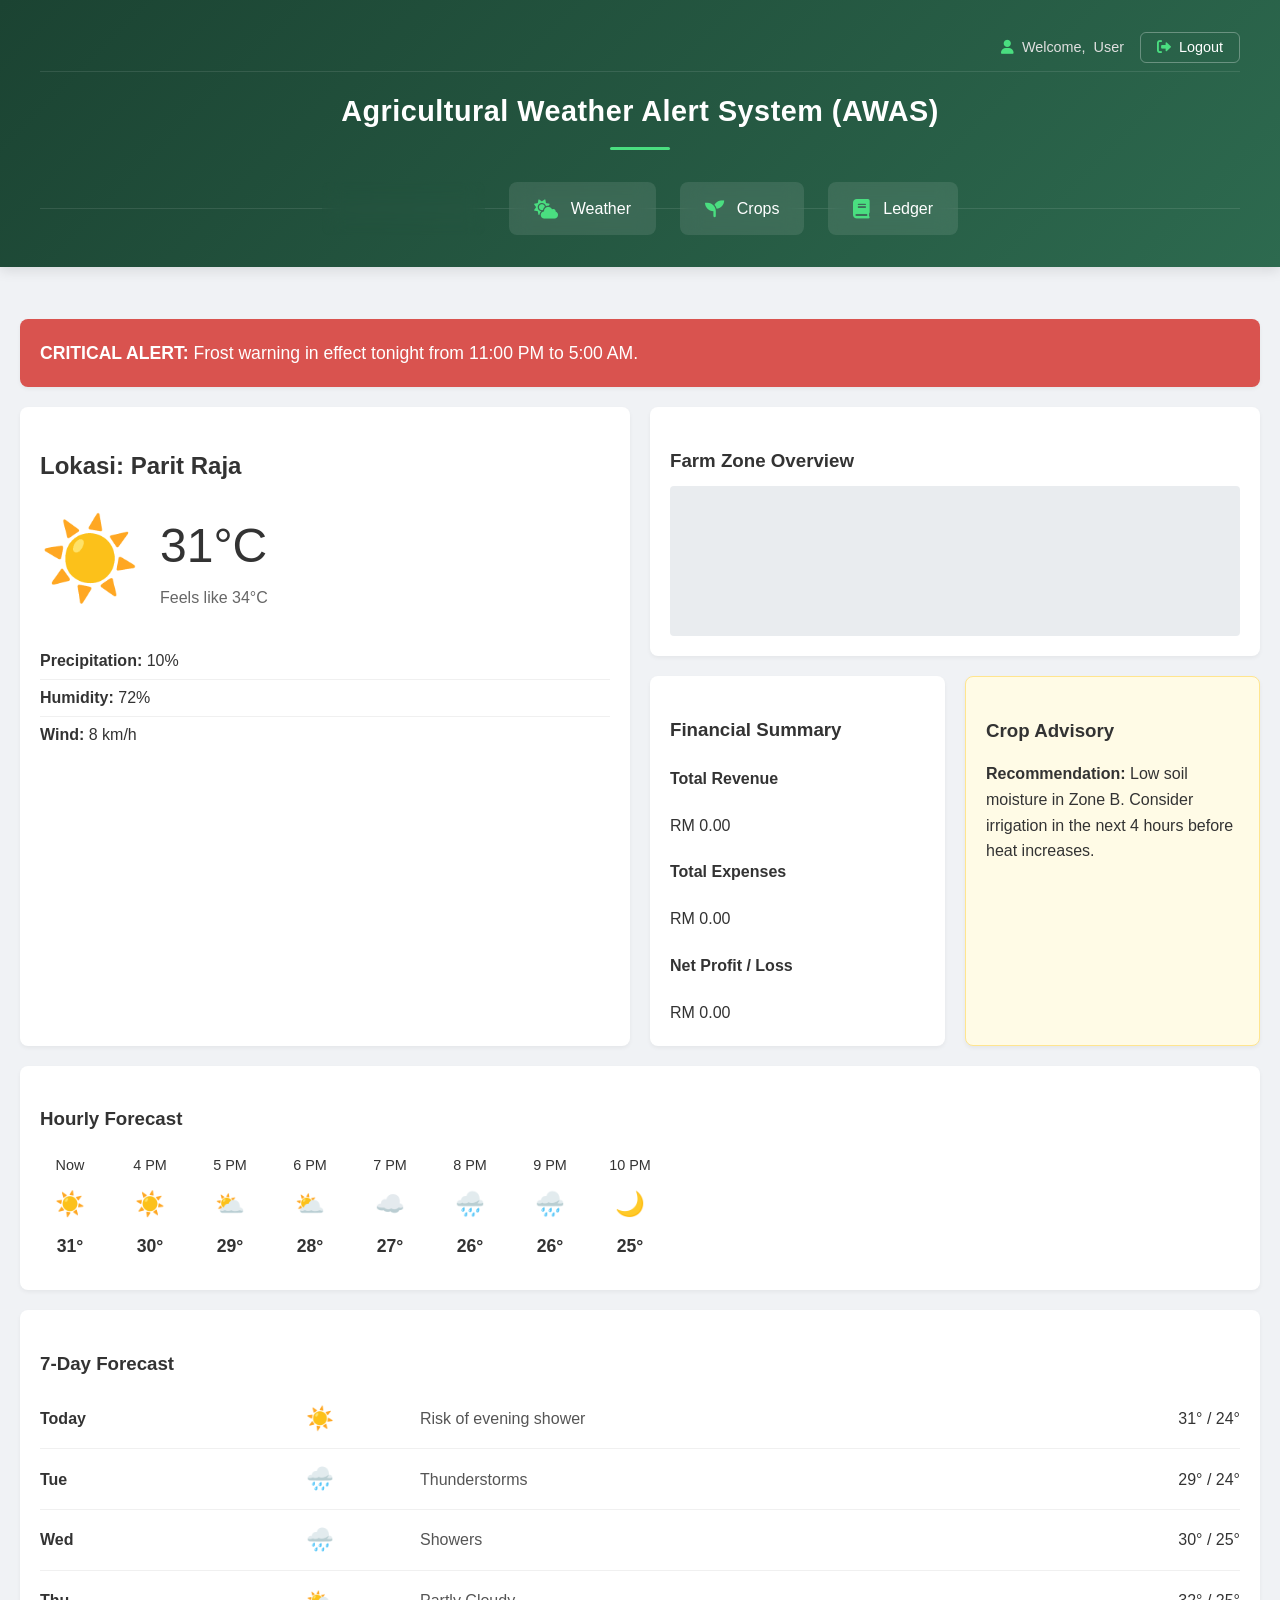
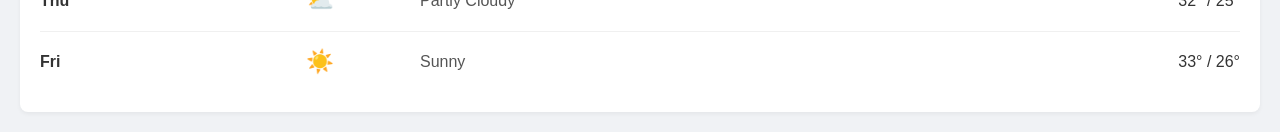
<file: pages/index.html>
<!DOCTYPE html>
<html lang="en">
<head>
    <meta charset="UTF-8">
    <meta name="viewport" content="width=device-width, initial-scale=1.0">
    <title>AWAS Dashboard</title>
    <link rel="stylesheet" href="../css/style.css">
    <link rel="stylesheet" href="../css/navbar.css">
    <link href="https://cdnjs.cloudflare.com/ajax/libs/font-awesome/6.0.0/css/all.min.css" rel="stylesheet">
</head>
<script>
    // PENTING: Laluan API
    const API_PATH = '../api/api.php';
    
    // --- UTILITY FUNCTIONS ---
    function calculateDaysOld(plantingDateStr) {
        const plantingDate = new Date(plantingDateStr);
        const today = new Date();
        const diffTime = Math.abs(today - plantingDate);
        const diffDays = Math.ceil(diffTime / (1000 * 60 * 60 * 24));
        return diffDays;
    }

    function showNotification(message, type) {
        const notification = document.getElementById('notification');
        if (notification) { 
            notification.textContent = message;
            notification.className = `notification ${type}`;
            notification.style.display = 'block';
            setTimeout(() => { notification.style.display = 'none'; }, 3000);
        }
    }
    
    function showAddCropNotification(message, type) {
        const notification = document.getElementById('add-crop-notification');
        if (notification) { 
            notification.textContent = message;
            notification.className = `notification ${type}`;
            notification.style.display = 'block';
            setTimeout(() => { notification.style.display = 'none'; }, 3000);
        }
    }

    // FIX UTAMA: Fungsi yang hilang, kini didefinisikan
    function refreshCropData() {
        if (currentCropId) {
            showNotification('Data refreshed from server.', 'success');
            openCropModal(currentCropId); // Muat semula modal
        }
    }

    function populateHistory(history) {
        const historyList = document.getElementById('history-list');
        historyList.innerHTML = '';
        
        if (history.length === 0) {
            historyList.innerHTML = '<p style="text-align: center;">No history available for this crop.</p>';
            return;
        }
        
        history.forEach(item => {
            const historyItem = document.createElement('div');
            historyItem.className = 'detail-group';
            historyItem.innerHTML = `
                <div style="display: flex; justify-content: space-between;">
                    <span><strong>${item.action_type.toUpperCase()}</strong></span>
                    <span>${item.action_date.split(' ')[0]}</span>
                </div>
                <div class="detail-value" style="margin-top: 0.5rem;">${item.action_notes || 'No notes.'}</div>
            `;
            historyList.appendChild(historyItem);
        });
    }

    // --- DOM ELEMENTS & INITIAL SETUP ---
    const modal = document.getElementById('cropModal');
    const addCropModal = document.getElementById('addCropModal');

    let currentCropId = null;
    const modalBodyOriginalContent = document.getElementById('cropModal').querySelector('.modal-body').innerHTML;


    // --- FETCH DATA AND RENDER ---
    
    async function loadCrops() {
        const cropGrid = document.getElementById('crop-grid');
        const loadingMessage = document.getElementById('loading-message');
        if (loadingMessage) loadingMessage.style.display = 'block';
        
        try {
            const response = await fetch(`${API_PATH}?action=get_user_crops`);
            const data = await response.json();
            
            if (loadingMessage) loadingMessage.style.display = 'none';
            cropGrid.innerHTML = '';
            
            if (data.success && data.crops.length > 0) {
                data.crops.forEach(crop => {
                    createCropCard(crop);
                });
            } else if (data.success) {
                cropGrid.innerHTML = '<p style="text-align: center; grid-column: 1 / -1;">No crops added yet. Click "+ Add New Crop" to start.</p>';
            } else {
                cropGrid.innerHTML = `<p class="notification error" style="grid-column: 1 / -1; display: block;">Error loading crops: ${data.message}</p>`;
            }
        } catch (error) {
            if (loadingMessage) loadingMessage.style.display = 'none';
            cropGrid.innerHTML = `<p class="notification error" style="grid-column: 1 / -1; display: block;">Network Error: Cannot connect to PHP API. ${error.message}</p>`;
        }
    }
    
    function createCropCard(crop) {
        const cropGrid = document.getElementById('crop-grid');
        const daysOld = calculateDaysOld(crop.planting_date);
        const healthValue = parseInt(crop.health_status);
        
        let statusClass = 'status-good';
        let statusText = 'Good';
        
        if (healthValue < 70) {
            statusClass = 'status-warn';
            statusText = 'Poor';
        } else if (healthValue < 90) {
            statusClass = 'status-warn';
            statusText = 'Warning';
        }

        const cropCard = document.createElement('article');
        cropCard.className = 'crop-card';
        cropCard.innerHTML = `
            <div class="card-img-placeholder">
                <span>${crop.crop_type}</span>
            </div>
            <div class="card-content">
                <h3>${crop.crop_name}</h3>
                <span class="status-badge ${statusClass}">${statusText}</span>
                
                <div class="card-stats">
                    <div class="stat-item">
                        <span class="stat-number">${daysOld}</span>
                        <span class="stat-label">Days Old</span>
                    </div>
                    <div class="stat-item">
                        <span class="stat-number">${crop.health_status}%</span>
                        <span class="stat-label">Health</span>
                    </div>
                    <div class="stat-item">
                        <span class="stat-number">${crop.soil_moisture}%</span>
                        <span class="stat-label">Moisture</span>
                    </div>
                </div>
                
                <a href="#" class="btn-manage" data-crop-id="${crop.id}">Manage</a>
            </div>
        `;
        
        cropGrid.appendChild(cropCard);
        
        cropCard.querySelector('.btn-manage').addEventListener('click', function(e) {
            e.preventDefault();
            openCropModal(this.getAttribute('data-crop-id'));
        });
    }
    
    // --- MODAL & FORM LOGIC ---

    async function openCropModal(cropId) {
        currentCropId = cropId;
        modal.style.display = 'flex';
        modal.querySelector('.modal-body').style.opacity = 0.5; 
        
        try {
            // Permintaan PHP untuk mendapatkan butiran tanaman dan sejarah
            const response = await fetch(`${API_PATH}?action=get_crop_details&crop_id=${cropId}`);
            const data = await response.json();

            // Sediakan modal body untuk dimasukkan semula
            modal.querySelector('.modal-body').innerHTML = modalBodyOriginalContent;

            if (data.success) {
                modal.querySelector('.modal-body').style.opacity = 1;
                
                fillDetailsTab(data.crop);
                populateHistory(data.history); 
                setupEditForm(data.crop);
                
                rebindModalEvents(); // Rebind events ke elemen baru

            } else {
                modal.querySelector('.modal-body').innerHTML = `<p class="notification error" style="display: block;">Error: ${data.message}</p>`;
            }
        } catch (error) {
            modal.querySelector('.modal-body').innerHTML = `<p class="notification error" style="display: block;">Network Error: Failed to fetch crop details. (${error.message})</p>`;
        }
    }
    
    function rebindModalEvents() {
        // --- RE-BINDING KRITIKAL (Safety Checks added) ---
        
        // Modal Close Button
        const closeBtn = modal.querySelector('.close-button');
        if (closeBtn) closeBtn.addEventListener('click', () => modal.style.display = 'none');

        // Delete Button
        const deleteBtn = document.getElementById('btn-delete-crop');
        if (deleteBtn) deleteBtn.addEventListener('click', deleteCrop);
        
        // Tab Switching
        document.querySelectorAll('#cropModal .tab').forEach(tab => {
            tab.addEventListener('click', function() {
                const tabId = this.getAttribute('data-tab');
                document.querySelectorAll('#cropModal .tab').forEach(t => t.classList.remove('active'));
                document.querySelectorAll('.tab-content').forEach(c => c.classList.remove('active'));
                this.classList.add('active');
                document.getElementById(`${tabId}-tab`).classList.add('active');

                if (tabId === 'history') {
                    loadCropHistory(currentCropId);
                }
            });
        });

        // Form Actions
        const editForm = document.getElementById('edit-form-data');
        const actionForm = document.getElementById('action-form');
        const actionTypeSelect = document.getElementById('action-type');

        if (document.getElementById('btn-edit')) document.getElementById('btn-edit').addEventListener('click', showEditForm);
        if (document.getElementById('btn-cancel-edit')) document.getElementById('btn-cancel-edit').addEventListener('click', hideEditForm);
        if (document.getElementById('btn-refresh')) document.getElementById('btn-refresh').addEventListener('click', refreshCropData); 
        if (editForm) editForm.addEventListener('submit', saveCropChanges);
        if (actionForm) actionForm.addEventListener('submit', logAction);
        
        // Action Form Logic (Notes field visibility)
        if (actionTypeSelect) {
            actionTypeSelect.addEventListener('change', function() {
                const actionDetailsGroup = document.getElementById('action-details-group');
                if (actionDetailsGroup) actionDetailsGroup.style.display = this.value ? 'block' : 'none';
            });
        }
    }

    function fillDetailsTab(crop) {
        const daysOld = calculateDaysOld(crop.planting_date);
        const detailsHtml = `
            <div class="detail-group"><label>Crop Name</label><div class="detail-value">${crop.crop_name}</div></div>
            <div class="detail-group"><label>Field Location</label><div class="detail-value">${crop.field_location}</div></div>
            <div class="detail-group"><label>Crop Type</label><div class="detail-value">${crop.crop_type}</div></div>
            <div class="detail-group"><label>Days Old</label><div class="detail-value">${daysOld} days</div></div>
            <div class="detail-group"><label>Health Status</label><div class="detail-value">${crop.health_status}%</div></div>
            <div class="detail-group"><label>Soil Moisture</label><div class="detail-value">${crop.soil_moisture}%</div></div>
            <div class="detail-group"><label>Last Watered</label><div class="detail-value">${crop.last_watered}</div></div>
            <div class="detail-group"><label>Next Fertilization</label><div class="detail-value">${crop.next_fertilization}</div></div>
            <div class="detail-group" style="grid-column: 1 / -1;"><label>Notes</label><div class="detail-value">${crop.notes || 'No notes.'}</div></div>
        `;
        modal.querySelector('.crop-details').innerHTML = detailsHtml;
        document.getElementById('modal-title').textContent = `Manage: ${crop.crop_name}`;
    }
    
    function setupEditForm(crop) {
        document.getElementById('edit-crop-name').value = crop.crop_name;
        document.getElementById('edit-crop-type').value = crop.crop_type;
        document.getElementById('edit-field-location').value = crop.field_location;
        document.getElementById('edit-planting-date').value = crop.planting_date;
        document.getElementById('edit-health-status').value = crop.health_status;
        document.getElementById('edit-soil-moisture').value = crop.soil_moisture;
        document.getElementById('edit-last-watered').value = crop.last_watered;
        document.getElementById('edit-next-fertilization').value = crop.next_fertilization;
        document.getElementById('edit-notes').value = crop.notes || '';
    }
    
    function showEditForm() {
        modal.querySelector('.crop-details').style.display = 'none';
        modal.querySelector('.action-buttons').style.display = 'none';
        document.getElementById('edit-form-data').classList.add('active');
    }

    function hideEditForm() {
        modal.querySelector('.crop-details').style.display = 'grid';
        modal.querySelector('.action-buttons').style.display = 'flex';
        document.getElementById('edit-form-data').classList.remove('active');
    }
    
    // --- SUBMISSION HANDLERS (Kekal sama) ---
    async function saveCropChanges(e) {
        e.preventDefault();
        const cropId = currentCropId;
        const formData = new FormData(e.target);
        formData.append('crop_id', cropId);
        formData.append('action', 'update_crop');

        try {
             const response = await fetch(API_PATH, { method: 'POST', body: formData });
             const data = await response.json();
            
            if (data.success) {
                showNotification('Crop details updated successfully!', 'success');
                hideEditForm();
                loadCrops();
                setTimeout(() => openCropModal(cropId), 500);
            } else {
                showNotification(data.message || 'Error updating crop', 'error');
            }
        } catch (error) {
            showNotification('Network Error: Could not connect to API.', 'error');
        }
    }

    async function logAction(e) {
        e.preventDefault();
        const actionType = document.getElementById('action-type').value;
        
        if (!actionType) { showNotification('Please select an action type.', 'error'); return; }

        const formData = new FormData(e.target);
        formData.append('crop_id', currentCropId);
        formData.append('action', 'log_crop_action');
        
        try {
            const response = await fetch(API_PATH, { method: 'POST', body: formData });
            const data = await response.json();
            
            if (data.success) {
                showNotification(`Action: ${actionType} logged successfully!`, 'success');
                e.target.reset();
                setTimeout(() => openCropModal(currentCropId), 500);
            } else {
                showNotification(data.message || 'Error logging action', 'error');
            }
        } catch (error) {
            showNotification('Network Error: Could not connect to API.', 'error');
        }
    }
    
    async function deleteCrop() {
        if (!confirm(`Are you sure you want to delete this crop and all its history?`)) return;

        try {
            const response = await fetch(`${API_PATH}?action=delete_crop&crop_id=${currentCropId}`, { method: 'POST', });
            const data = await response.json();
            
            if (data.success) {
                showNotification('Crop deleted successfully!', 'success');
                modal.style.display = 'none';
                loadCrops();
            } else {
                showNotification(data.message || 'Error deleting crop', 'error');
            }
        } catch (error) {
            showNotification('Network Error: Could not connect to API.', 'error');
        }
    }

    async function loadCropHistory(cropId) {
        document.getElementById('history-list').innerHTML = '<p style="text-align: center;">Loading history...</p>';
        try {
             const result = await fetch(`${API_PATH}?action=get_crop_details&crop_id=${cropId}`);
             const data = await result.json();
             
             const historyList = document.getElementById('history-list');

             if (data.success && data.history.length > 0) {
                 historyList.innerHTML = '';
                 data.history.forEach(item => {
                     const historyItem = document.createElement('div');
                     historyItem.className = 'detail-group';
                     historyItem.innerHTML = `
                         <div style="display: flex; justify-content: space-between;">
                             <span><strong>${item.action_type.toUpperCase()}</strong></span>
                             <span>${item.action_date.split(' ')[0]}</span>
                         </div>
                         <div class="detail-value" style="margin-top: 0.5rem;">${item.action_notes || 'No notes.'}</div>
                     `;
                     historyList.appendChild(historyItem);
                 });
             } else {
                historyList.innerHTML = '<p style="text-align: center;">No history available for this crop.</p>';
             }
        } catch (error) {
            document.getElementById('history-list').innerHTML = '<p class="notification error">Failed to load history.</p>';
        }
    }

    async function addNewCrop(e) {
        e.preventDefault();
        const formData = new FormData(e.target);
        formData.append('action', 'add_new_crop');
        
        const plantingDate = document.getElementById('add-planting-date').value;
        formData.append('last_watered', plantingDate);

        try {
            const response = await fetch(API_PATH, { method: 'POST', body: formData });
            const data = await response.json();
            
            if (data.success) {
                showAddCropNotification('New crop added successfully!', 'success');
                addCropModal.style.display = 'none';
                loadCrops();
            } else {
                showAddCropNotification(data.message || 'Error adding crop', 'error');
            }
        } catch (error) {
            showAddCropNotification('Network Error: Could not connect to API.', 'error');
        }
    }
    
    // --- INIT ---
    document.addEventListener('DOMContentLoaded', loadCrops);

    // BINDINGS
    document.getElementById('btn-add-new-crop').addEventListener('click', () => {
        document.getElementById('add-planting-date').valueAsDate = new Date();
        addCropModal.style.display = 'flex';
    });
    document.getElementById('close-add-crop').addEventListener('click', () => addCropModal.style.display = 'none');
    document.getElementById('btn-cancel-add').addEventListener('click', () => addCropModal.style.display = 'none');
    document.getElementById('add-crop-form').addEventListener('submit', addNewCrop);
</script>

<body>

    <header>
        <div class="header-content">
            <div class="user-info">
                <span><i class="fas fa-user"></i> Welcome, <span id="username">User</span></span>
                <button class="logout-btn" onclick="logout()"><i class="fas fa-sign-out-alt"></i> Logout</button>
            </div>
            <h1>Agricultural Weather Alert System (AWAS)</h1>
            <nav class="main-nav">
                <a href="index.html" class="nav-button active">
                    <i class="fas fa-home"></i>
                    Dashboard
                </a>
                <a href="weather.html" class="nav-button">
                    <i class="fas fa-cloud-sun"></i>
                    Weather
                </a>
                <a href="crops.html" class="nav-button">
                    <i class="fas fa-seedling"></i>
                    Crops
                </a>
                <a href="ledger.html" class="nav-button">
                    <i class="fas fa-book"></i>
                    Ledger
                </a>
            </nav>
        </div>
    </header>

    <main class="dashboard-container">

        <section class="card alert-card">
            <strong>CRITICAL ALERT:</strong> Frost warning in effect tonight from 11:00 PM to 5:00 AM.
        </section>

        <section class="card current-weather">
            <h2>Lokasi: Parit Raja</h2>
            <div class="weather-main">
                <div class="weather-icon">☀️</div>
                <div class="weather-temp">
                    31°C
                    <span>Feels like 34°C</span>
                </div>
            </div>
            <div class="weather-details">
                <div class="detail-item">
                    <strong>Precipitation:</strong> 10%
                </div>
                <div class="detail-item">
                    <strong>Humidity:</strong> 72%
                </div>
                <div class="detail-item">
                    <strong>Wind:</strong> 8 km/h
                </div>
            </div>
        </section>

        <section class="card farm-map">
            <h3>Farm Zone Overview</h3>
            <div class="map-placeholder">
                <iframe
  width="100%"
  height="150"
  frameborder="0" style="border:0"
  src="https://www.google.com/maps/embed/v1/place?key=AIzaSyAzQBSD9UMCfNyP6L6csVUtDqBrZQVxayE=&q=1.8596,103.0903" 
  allowfullscreen>
</iframe>
            </div>
        </section>

        <!-- ✅ Gantikan Soil Data dengan Ledger Summary -->
        <section class="card ledger-summary-dashboard">
            <h3>Financial Summary</h3>
            <div class="summary-card">
                <h4>Total Revenue</h4>
                <span id="total-revenue-dashboard">RM 0.00</span>
            </div>
            <div class="summary-card">
                <h4>Total Expenses</h4>
                <span id="total-expenses-dashboard">RM 0.00</span>
            </div>
            <div class="summary-card">
                <h4>Net Profit / Loss</h4>
                <span id="net-profit-dashboard">RM 0.00</span>
            </div>
        </section>

        <section class="card crop-advisory">
            <h3>Crop Advisory</h3>
            <p><strong>Recommendation:</strong> Low soil moisture in Zone B. Consider irrigation in the next 4 hours before heat increases.</p>
        </section>

        <section class="card hourly-forecast">
            <h3>Hourly Forecast</h3>
            <div class="scroll-container">
                <div class="hour-item">
                    <span class="time">Now</span>
                    <span class="icon">☀️</span>
                    <span class="temp">31°</span>
                </div>
                <div class="hour-item">
                    <span class="time">4 PM</span>
                    <span class="icon">☀️</span>
                    <span class="temp">30°</span>
                </div>
                <div class="hour-item">
                    <span class="time">5 PM</span>
                    <span class="icon">⛅️</span>
                    <span class="temp">29°</span>
                </div>
                <div class="hour-item">
                    <span class="time">6 PM</span>
                    <span class="icon">⛅️</span>
                    <span class="temp">28°</span>
                </div>
                <div class="hour-item">
                    <span class="time">7 PM</span>
                    <span class="icon">☁️</span>
                    <span class="temp">27°</span>
                </div>
                <div class="hour-item">
                    <span class="time">8 PM</span>
                    <span class="icon">🌧️</span>
                    <span class="temp">26°</span>
                </div>
                <div class="hour-item">
                    <span class="time">9 PM</span>
                    <span class="icon">🌧️</span>
                    <span class="temp">26°</span>
                </div>
                <div class="hour-item">
                    <span class="time">10 PM</span>
                    <span class="icon">🌙</span>
                    <span class="temp">25°</span>
                </div>
            </div>
        </section>

        <section class="card extended-forecast">
            <h3>7-Day Forecast</h3>
            <div class="day-item">
                <span class="day">Today</span>
                <span class="icon">☀️</span>
                <span class="condition">Risk of evening shower</span>
                <span class="temp-range">31° / 24°</span>
            </div>
            <div class="day-item">
                <span class="day">Tue</span>
                <span class="icon">🌧️</span>
                <span class="condition">Thunderstorms</span>
                <span class="temp-range">29° / 24°</span>
            </div>
            <div class="day-item">
                <span class="day">Wed</span>
                <span class="icon">🌧️</span>
                <span class="condition">Showers</span>
                <span class="temp-range">30° / 25°</span>
            </div>
            <div class="day-item">
                <span class="day">Thu</span>
                <span class="icon">⛅️</span>
                <span class="condition">Partly Cloudy</span>
                <span class="temp-range">32° / 25°</span>
            </div>
            <div class="day-item">
                <span class="day">Fri</span>
                <span class="icon">☀️</span>
                <span class="condition">Sunny</span>
                <span class="temp-range">33° / 26°</span>
            </div>
        </section>

    </main>

</body>
</html>
</file>
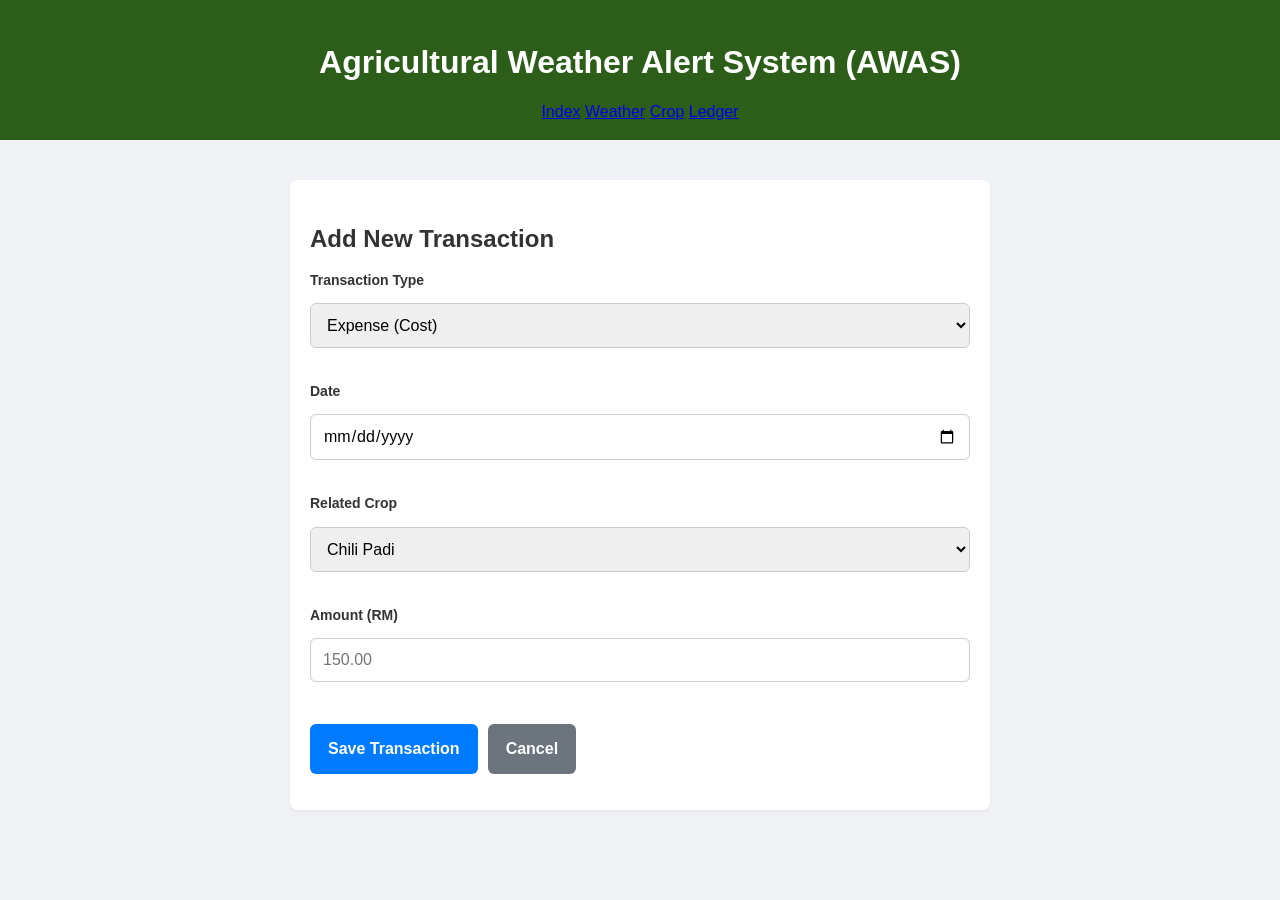
<file: pages/add_transaction.html>
<!DOCTYPE html>
<html lang="en">
<head>
    <meta charset="UTF-8">
    <meta name="viewport" content="width=device-width, initial-scale=1.0">
    <title>Add Transaction - AWAS</title>
    <link rel="stylesheet" href="../css/style.css">
    <link rel="stylesheet" href="../css/form_page.css">
</head>
<body>

    <header>
        <h1>Agricultural Weather Alert System (AWAS)</h1>
        <nav class="main-nav">
            <a href="index.html" class="nav-button active">Index</a>
            <a href="./weather.html" class="nav-button">Weather</a>
            <a href="./crops.html" class="nav-button">Crop</a>
            <a href="./weather.html" class="nav-button active">Ledger</a>
        </nav>
    </header>

    <main class="form-container">
        <section class="card">
            <h2>Add New Transaction</h2>
            <form id="transaction-form">
                
                <div class="form-group">
                    <label for="type">Transaction Type</label>
                    <select id="type" name="type" required>
                        <option value="expense">Expense (Cost)</option>
                        <option value="revenue">Revenue (Sale)</option>
                    </select>
                </div>

                <div class="form-group">
                    <label for="date">Date</label>
                    <input type="date" id="date" name="date" required>
                </div>

                <div class="form-group">
                    <label for="crop">Related Crop</label>
                    <select id="crop" name="crop" required>
                        <option value="Chili Padi">Chili Padi</option>
                        <option value="Corn">Corn</option>
                        <option value="Lettuce">Lettuce</option>
                        <option value="General (Fertilizer, Labor, etc.)">General (Fertilizer, Labor, etc.)</option>
                    </select>
                </div>

                <div class="form-group">
                    <label for="amount">Amount (RM)</label>
                    <input type="number" id="amount" name="amount" min="0" step="0.01" placeholder="150.00" required>
                </div>

                <div class="form-actions">
                    <button type="submit" class="btn-primary">Save Transaction</button>
                    <a href="./ledger.html" class="btn-secondary">Cancel</a>
                </div>
            </form>
            <p id="form-message"></p>
        </section>
    </main>

    <script>
        const transactionForm = document.getElementById('transaction-form');
        const formMessage = document.getElementById('form-message');

        transactionForm.addEventListener('submit', function(event) {
            event.preventDefault(); // Stop the form from reloading the page
            
            formMessage.textContent = 'Saving...';
            formMessage.style.color = 'blue';

            // Create a plain JavaScript object from the form data
            const formData = new FormData(transactionForm);
            const type = formData.get('type');
            const amount = parseFloat(formData.get('amount'));

            // Prepare the data in the format your api.php expects
            const dataToSend = {
                crop: formData.get('crop'),
                date: formData.get('date'),
                revenue: type === 'revenue' ? amount : 0,
                cost: type === 'expense' ? amount : 0
            };
            
            // Send the data to the correct api.php endpoint
            fetch('../api/api.php?action=add_ledger', {
                method: 'POST',
                headers: {
                    'Content-Type': 'application/json'
                },
                body: JSON.stringify(dataToSend) // Send data as a JSON string
            })
            .then(response => response.json()) // Expect a JSON response from PHP
            .then(data => {
                if (data.success) {
                    formMessage.textContent = 'Success! Redirecting...';
                    formMessage.style.color = 'green';
                    setTimeout(() => window.location.href = './ledger.html', 1500);
                } else {
                    formMessage.textContent = 'Error: ' + data.message;
                    formMessage.style.color = 'red';
                }
            })
            .catch(error => {
                formMessage.textContent = 'Server or network error. Please try again.';
                formMessage.style.color = 'red';
            });
        });
    </script>

</body>
</html>
</file>
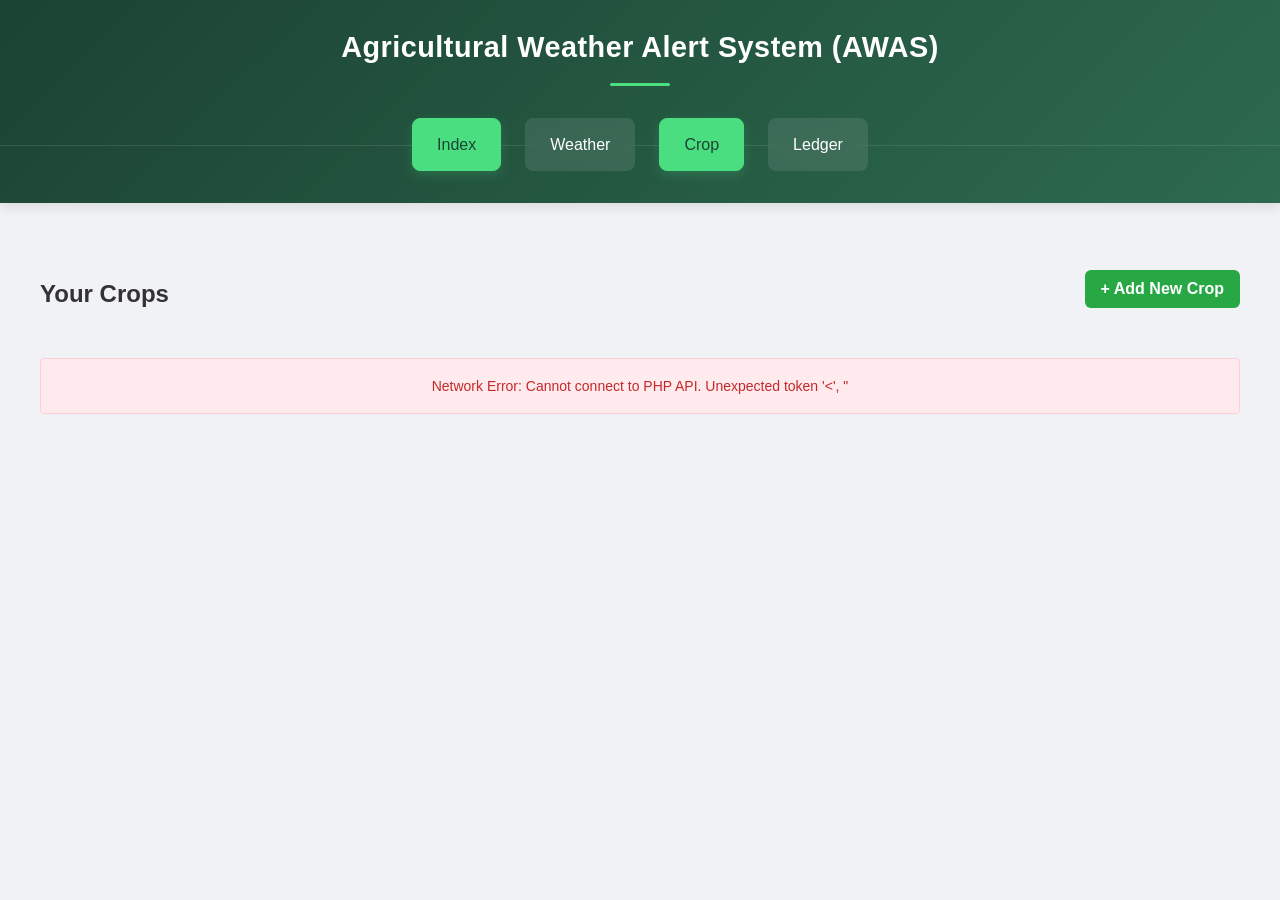
<file: pages/crops.html>
<!DOCTYPE html>
<html lang="en">

<head>
    <meta charset="UTF-8">
    <meta name="viewport" content="width=device-width, initial-scale=1.0">
    <title>Crop Management - AWAS</title>

    <link rel="stylesheet" href="../css/style.css">
    <link rel="stylesheet" href="../css/crop.css">
    <link rel="stylesheet" href="../css/navbar.css">
    <link href="https://cdnjs.cloudflare.com/ajax/libs/font-awesome/6.0.0/css/all.min.css" rel="stylesheet">
    <style>
        /* CSS Modal/Form yang anda berikan sebelum ini */
        .modal {
            display: none;
            position: fixed;
            top: 0;
            left: 0;
            width: 100%;
            height: 100%;
            background-color: rgba(0, 0, 0, 0.5);
            z-index: 1000;
            justify-content: center;
            align-items: center;
        }

        .modal-content {
            background-color: white;
            border-radius: 8px;
            width: 90%;
            max-width: 700px;
            max-height: 90vh;
            overflow-y: auto;
            box-shadow: 0 5px 15px rgba(0, 0, 0, 0.3);
        }

        .modal-header {
            background-color: #2c7744;
            color: white;
            padding: 1.5rem;
            display: flex;
            justify-content: space-between;
            align-items: center;
            border-top-left-radius: 8px;
            border-top-right-radius: 8px;
        }

        .modal-header h2 {
            margin: 0;
        }

        .close-button {
            background: none;
            border: none;
            color: white;
            font-size: 1.5rem;
            cursor: pointer;
        }

        .modal-body {
            padding: 1.5rem;
        }

        .crop-details {
            display: grid;
            grid-template-columns: 1fr 1fr;
            gap: 1.5rem;
            margin-bottom: 1.5rem;
        }

        .detail-group {
            margin-bottom: 1rem;
        }

        .detail-group label {
            display: block;
            font-weight: bold;
            margin-bottom: 0.5rem;
            color: #2c7744;
        }

        .detail-value {
            padding: 0.5rem;
            background-color: #f5f7fa;
            border-radius: 4px;
        }

        .action-buttons {
            display: flex;
            gap: 1rem;
            margin-top: 1.5rem;
        }

        .btn {
            padding: 0.7rem 1.5rem;
            border: none;
            border-radius: 4px;
            cursor: pointer;
            font-weight: bold;
            transition: background-color 0.3s;
        }

        .btn-primary {
            background-color: #4CAF50;
            color: white;
        }

        .btn-primary:hover {
            background-color: #3d8b40;
        }

        .btn-secondary {
            background-color: #e0e0e0;
            color: #333;
        }

        .btn-secondary:hover {
            background-color: #d0d0d0;
        }

        .btn-danger {
            background-color: #f44336;
            color: white;
        }

        .btn-danger:hover {
            background-color: #d32f2f;
        }

        .form-group {
            margin-bottom: 1rem;
        }

        .form-group label {
            display: block;
            margin-bottom: 0.5rem;
            font-weight: bold;
            color: #2c7744;
        }

        .form-group input,
        .form-group select,
        .form-group textarea {
            width: 100%;
            padding: 0.7rem;
            border: 1px solid #ddd;
            border-radius: 4px;
        }

        .form-group textarea {
            min-height: 100px;
            resize: vertical;
        }

        .tabs {
            display: flex;
            border-bottom: 1px solid #ddd;
            margin-bottom: 1.5rem;
        }

        .tab {
            padding: 0.7rem 1.5rem;
            cursor: pointer;
            border-bottom: 3px solid transparent;
        }

        .tab.active {
            border-bottom: 3px solid #4CAF50;
            color: #4CAF50;
            font-weight: bold;
        }

        .tab-content {
            display: none;
        }

        .tab-content.active {
            display: block;
        }

        .notification {
            padding: 1rem;
            margin-bottom: 1rem;
            border-radius: 4px;
            display: none;
        }

        .notification.success {
            background-color: #e8f5e9;
            color: #2e7d32;
            border: 1px solid #c8e6c9;
        }

        .notification.error {
            background-color: #ffebee;
            color: #c62828;
            border: 1px solid #ffcdd2;
        }

        .edit-form {
            display: none;
        }

        .edit-form.active {
            display: block;
        }

        .form-row {
            display: grid;
            grid-template-columns: 1fr 1fr;
            gap: 1rem;
        }

        .form-actions {
            display: flex;
            justify-content: flex-end;
            gap: 1rem;
            margin-top: 1.5rem;
            padding-top: 1rem;
            border-top: 1px solid #eee;
        }

        /* Image Preview (Dibuang) */
        .crop-image-preview {
            display: none;
        }

        .upload-btn-wrapper {
            display: none;
        }

        /* Tambahan CSS untuk grid card crops */
        .crop-grid {
            display: grid;
            grid-template-columns: repeat(auto-fit, minmax(300px, 1fr));
            gap: 20px;
            margin-top: 20px;
        }

        .crop-card {
            box-shadow: 0 4px 8px rgba(0, 0, 0, 0.1);
            border-radius: 8px;
            overflow: hidden;
            background-color: white;
            display: flex;
            flex-direction: column;
        }

        .card-content {
            padding: 15px;
        }

        .card-stats {
            display: grid;
            grid-template-columns: repeat(3, 1fr);
            gap: 10px;
            margin: 10px 0;
            padding-top: 10px;
            border-top: 1px solid #eee;
        }

        .stat-item {
            text-align: center;
        }

        .stat-number {
            display: block;
            font-size: 1.2rem;
            font-weight: bold;
            color: #2c7744;
        }

        .status-badge {
            display: inline-block;
            padding: 4px 8px;
            border-radius: 4px;
            font-weight: bold;
            font-size: 0.8rem;
            margin-bottom: 10px;
        }

        .status-good {
            background-color: #e8f5e9;
            color: #2e7d32;
        }

        .status-warn {
            background-color: #fff3e0;
            color: #ff9800;
        }
    </style>
</head>

<body>

    <header>
        <h1>Agricultural Weather Alert System (AWAS)</h1>
        <nav class="main-nav">
            <a href="index.html" class="nav-button active">Index</a>
            <a href="weather.html" class="nav-button">Weather</a>
            <a href="crops.html" class="nav-button active">Crop</a>
            <a href="ledger.html" class="nav-button">Ledger</a>
        </nav>
    </header>

    <main class="crop-page-container">

        <div class="crop-header">
            <h2>Your Crops</h2>
            <button class="add-new-button" id="btn-add-new-crop">+ Add New Crop</button>
        </div>

        <div class="crop-grid" id="crop-grid">
            <p id="loading-message" style="text-align: center; grid-column: 1 / -1;">Loading crops...</p>
        </div>
    </main>

    <div id="cropModal" class="modal">
        <div class="modal-content">
            <div class="modal-header">
                <h2 id="modal-title">Manage Crop</h2>
                <button class="close-button">&times;</button>
            </div>
            <div class="modal-body">
                <div id="notification" class="notification"></div>

                <div class="tabs">
                    <div class="tab active" data-tab="details">Details</div>
                    <div class="tab" data-tab="actions">Actions</div>
                    <div class="tab" data-tab="history">History</div>
                    <button class="btn btn-danger" id="btn-delete-crop" style="margin-left: auto;">Delete Crop</button>
                </div>

                <div id="details-tab" class="tab-content active">
                    <div class="crop-details">
                    </div>

                    <div class="action-buttons">
                        <button class="btn btn-primary" id="btn-edit">Edit Details</button>
                        <button class="btn btn-secondary" id="btn-refresh">Refresh Data</button>
                    </div>
                </div>

                <form id="edit-form-data" class="edit-form">
                    <h3 style="margin-bottom: 1.5rem; color: #2c7744;">Edit Crop Details</h3>

                    <div class="form-row">
                        <div class="form-group">
                            <label for="edit-crop-name">Crop Name</label>
                            <input type="text" id="edit-crop-name" name="crop_name" required>
                        </div>
                        <div class="form-group">
                            <label for="edit-crop-type">Crop Type</label>
                            <select id="edit-crop-type" name="crop_type">
                                <option value="vegetable">Vegetable</option>
                                <option value="fruit">Fruit</option>
                                <option value="grain">Grain</option>
                                <option value="herb">Herb</option>
                                <option value="other">Other</option>
                            </select>
                        </div>
                    </div>

                    <div class="form-row">
                        <div class="form-group">
                            <label for="edit-field-location">Field Location</label>
                            <input type="text" id="edit-field-location" name="field_location" required>
                        </div>
                        <div class="form-group">
                            <label for="edit-planting-date">Planting Date</label>
                            <input type="date" id="edit-planting-date" name="planting_date" required>
                        </div>
                    </div>

                    <div class="form-row">
                        <div class="form-group">
                            <label for="edit-health-status">Health Status (%)</label>
                            <input type="number" id="edit-health-status" name="health_status" min="0" max="100"
                                required>
                        </div>
                        <div class="form-group">
                            <label for="edit-soil-moisture">Soil Moisture (%)</label>
                            <input type="number" id="edit-soil-moisture" name="soil_moisture" min="0" max="100"
                                required>
                        </div>
                    </div>

                    <div class="form-row">
                        <div class="form-group">
                            <label for="edit-last-watered">Last Watered</label>
                            <input type="date" id="edit-last-watered" name="last_watered" required>
                        </div>
                        <div class="form-group">
                            <label for="edit-next-fertilization">Next Fertilization</label>
                            <input type="date" id="edit-next-fertilization" name="next_fertilization" required>
                        </div>
                    </div>

                    <div class="form-group">
                        <label for="edit-notes">Additional Notes</label>
                        <textarea id="edit-notes" name="notes"
                            placeholder="Add any additional notes about this crop..."></textarea>
                    </div>

                    <div class="form-actions">
                        <button type="button" class="btn btn-secondary" id="btn-cancel-edit">Cancel</button>
                        <button type="submit" class="btn btn-primary">Save Changes</button>
                    </div>
                </form>

                <div id="actions-tab" class="tab-content">
                    <form id="action-form">
                        <div class="form-group">
                            <label for="action-type">Action Type</label>
                            <select id="action-type" name="action_type">
                                <option value="">Select an action</option>
                                <option value="water">Water Crop</option>
                                <option value="fertilize">Apply Fertilizer</option>
                                <option value="pesticide">Apply Pesticide</option>
                                <option value="harvest">Harvest</option>
                                <option value="other">Other</option>
                            </select>
                        </div>

                        <div class="form-group" id="action-details-group">
                            <label for="action-notes">Notes</label>
                            <textarea id="action-notes" name="action_notes"
                                placeholder="Add any relevant notes about this action..."></textarea>
                        </div>

                        <div class="action-buttons">
                            <button type="submit" class="btn btn-primary">Log Action</button>
                        </div>
                    </form>
                </div>

                <div id="history-tab" class="tab-content">
                    <div id="history-list">
                        <p style="text-align: center;">Loading history...</p>
                    </div>
                </div>
            </div>
        </div>
    </div>

    <div id="addCropModal" class="modal">
        <div class="modal-content">
            <div class="modal-header">
                <h2>Add New Crop</h2>
                <button class="close-button" id="close-add-crop">&times;</button>
            </div>
            <div class="modal-body">
                <div id="add-crop-notification" class="notification"></div>

                <form id="add-crop-form">

                    <div class="form-row">
                        <div class="form-group">
                            <label for="add-crop-name">Crop Name *</label>
                            <input type="text" id="add-crop-name" name="crop_name" required
                                placeholder="e.g., Tomato - Field C">
                        </div>
                        <div class="form-group">
                            <label for="add-crop-type">Crop Type *</label>
                            <select id="add-crop-type" name="crop_type" required>
                                <option value="">Select crop type</option>
                                <option value="vegetable">Vegetable</option>
                                <option value="fruit">Fruit</option>
                                <option value="grain">Grain</option>
                                <option value="herb">Herb</option>
                                <option value="other">Other</option>
                            </select>
                        </div>
                    </div>

                    <div class="form-row">
                        <div class="form-group">
                            <label for="add-field-location">Field Location *</label>
                            <input type="text" id="add-field-location" name="field_location" required
                                placeholder="e.g., Field C, Greenhouse 2">
                        </div>
                        <div class="form-group">
                            <label for="add-planting-date">Planting Date *</label>
                            <input type="date" id="add-planting-date" name="planting_date" required>
                        </div>
                    </div>

                    <div class="form-row">
                        <div class="form-group">
                            <label for="add-health-status">Initial Health Status (%) *</label>
                            <input type="number" id="add-health-status" name="health_status" min="0" max="100"
                                value="95" required>
                        </div>
                        <div class="form-group">
                            <label for="add-soil-moisture">Initial Soil Moisture (%) *</label>
                            <input type="number" id="add-soil-moisture" name="soil_moisture" min="0" max="100"
                                value="70" required>
                        </div>
                    </div>

                    <div class="form-group">
                        <label for="add-notes">Initial Notes</label>
                        <textarea id="add-notes" name="notes"
                            placeholder="Add any initial notes about this crop..."></textarea>
                    </div>

                    <div class="form-actions">
                        <button type="button" class="btn btn-secondary" id="btn-cancel-add">Cancel</button>
                        <button type="submit" class="btn btn-primary">Add Crop</button>
                    </div>
                </form>
            </div>
        </div>
    </div>

     
   <script>
    // PENTING: Laluan API
    const API_PATH = '../api/api.php';
    
    // --- UTILITY FUNCTIONS ---
    function calculateDaysOld(plantingDateStr) {
        const plantingDate = new Date(plantingDateStr);
        const today = new Date();
        const diffTime = Math.abs(today - plantingDate);
        const diffDays = Math.ceil(diffTime / (1000 * 60 * 60 * 24));
        return diffDays;
    }

    function showNotification(message, type) {
        const notification = document.getElementById('notification');
        if (notification) { 
            notification.textContent = message;
            notification.className = `notification ${type}`;
            notification.style.display = 'block';
            setTimeout(() => { notification.style.display = 'none'; }, 3000);
        }
    }
    
    function showAddCropNotification(message, type) {
        const notification = document.getElementById('add-crop-notification');
        if (notification) { 
            notification.textContent = message;
            notification.className = `notification ${type}`;
            notification.style.display = 'block';
            setTimeout(() => { notification.style.display = 'none'; }, 3000);
        }
    }

    // FUNGSI BARU (REFRESH) - INI ADALAH FUNGSI YANG HILANG DAN KINI WUJUD
    function refreshCropData() {
        if (currentCropId) {
            showNotification('Data refreshed from server.', 'success');
            openCropModal(currentCropId); // Muat semula modal
        }
    }

    function populateHistory(history) {
        const historyList = document.getElementById('history-list');
        historyList.innerHTML = '';
        
        if (history.length === 0) {
            historyList.innerHTML = '<p style="text-align: center;">No history available for this crop.</p>';
            return;
        }
        
        history.forEach(item => {
            const historyItem = document.createElement('div');
            historyItem.className = 'detail-group';
            historyItem.innerHTML = `
                <div style="display: flex; justify-content: space-between;">
                    <span><strong>${item.action_type.toUpperCase()}</strong></span>
                    <span>${item.action_date.split(' ')[0]}</span>
                </div>
                <div class="detail-value" style="margin-top: 0.5rem;">${item.action_notes || 'No notes.'}</div>
            `;
            historyList.appendChild(historyItem);
        });
    }

    // --- DOM ELEMENTS & INITIAL SETUP ---
    const modal = document.getElementById('cropModal');
    const addCropModal = document.getElementById('addCropModal');

    let currentCropId = null;
    const modalBodyOriginalContent = document.getElementById('cropModal').querySelector('.modal-body').innerHTML;


    // --- FETCH DATA AND RENDER ---
    
    async function loadCrops() {
        const cropGrid = document.getElementById('crop-grid');
        const loadingMessage = document.getElementById('loading-message');
        if (loadingMessage) loadingMessage.style.display = 'block';
        
        try {
            const response = await fetch(`${API_PATH}?action=get_user_crops`);
            const data = await response.json();
            
            if (loadingMessage) loadingMessage.style.display = 'none';
            cropGrid.innerHTML = '';
            
            if (data.success && data.crops.length > 0) {
                data.crops.forEach(crop => {
                    createCropCard(crop);
                });
            } else if (data.success) {
                cropGrid.innerHTML = '<p style="text-align: center; grid-column: 1 / -1;">No crops added yet. Click "+ Add New Crop" to start.</p>';
            } else {
                cropGrid.innerHTML = `<p class="notification error" style="grid-column: 1 / -1; display: block;">Error loading crops: ${data.message}</p>`;
            }
        } catch (error) {
            if (loadingMessage) loadingMessage.style.display = 'none';
            cropGrid.innerHTML = `<p class="notification error" style="grid-column: 1 / -1; display: block;">Network Error: Cannot connect to PHP API. ${error.message}</p>`;
        }
    }
    
    function createCropCard(crop) {
        const cropGrid = document.getElementById('crop-grid');
        const daysOld = calculateDaysOld(crop.planting_date);
        const healthValue = parseInt(crop.health_status);
        
        let statusClass = 'status-good';
        let statusText = 'Good';
        
        if (healthValue < 70) {
            statusClass = 'status-warn';
            statusText = 'Poor';
        } else if (healthValue < 90) {
            statusClass = 'status-warn';
            statusText = 'Warning';
        }

        const cropCard = document.createElement('article');
        cropCard.className = 'crop-card';
        cropCard.innerHTML = `
            <div class="card-img-placeholder">
                <span>${crop.crop_type}</span>
            </div>
            <div class="card-content">
                <h3>${crop.crop_name}</h3>
                <span class="status-badge ${statusClass}">${statusText}</span>
                
                <div class="card-stats">
                    <div class="stat-item">
                        <span class="stat-number">${daysOld}</span>
                        <span class="stat-label">Days Old</span>
                    </div>
                    <div class="stat-item">
                        <span class="stat-number">${crop.health_status}%</span>
                        <span class="stat-label">Health</span>
                    </div>
                    <div class="stat-item">
                        <span class="stat-number">${crop.soil_moisture}%</span>
                        <span class="stat-label">Moisture</span>
                    </div>
                </div>
                
                <a href="#" class="btn-manage" data-crop-id="${crop.id}">Manage</a>
            </div>
        `;
        
        cropGrid.appendChild(cropCard);
        
        cropCard.querySelector('.btn-manage').addEventListener('click', function(e) {
            e.preventDefault();
            openCropModal(this.getAttribute('data-crop-id'));
        });
    }
    
    // --- MODAL & FORM LOGIC ---

    async function openCropModal(cropId) {
        currentCropId = cropId;
        modal.style.display = 'flex';
        modal.querySelector('.modal-body').style.opacity = 0.5; 
        
        try {
            // Permintaan PHP untuk mendapatkan butiran tanaman dan sejarah
            const response = await fetch(`${API_PATH}?action=get_crop_details&crop_id=${cropId}`);
            const data = await response.json();

            // Sediakan modal body untuk dimasukkan semula
            modal.querySelector('.modal-body').innerHTML = modalBodyOriginalContent;

            if (data.success) {
                modal.querySelector('.modal-body').style.opacity = 1;
                
                fillDetailsTab(data.crop);
                populateHistory(data.history); 
                setupEditForm(data.crop);
                
                rebindModalEvents(); // Rebind events ke elemen baru

            } else {
                modal.querySelector('.modal-body').innerHTML = `<p class="notification error" style="display: block;">Error: ${data.message}</p>`;
            }
        } catch (error) {
            modal.querySelector('.modal-body').innerHTML = `<p class="notification error" style="display: block;">Network Error: Failed to fetch crop details. (${error.message})</p>`;
        }
    }
    
    function rebindModalEvents() {
        // --- RE-BINDING KRITIKAL (Safety Checks added) ---
        
        // Modal Close Button
        const closeBtn = modal.querySelector('.close-button');
        if (closeBtn) closeBtn.addEventListener('click', () => modal.style.display = 'none');

        // Delete Button
        const deleteBtn = document.getElementById('btn-delete-crop');
        if (deleteBtn) deleteBtn.addEventListener('click', deleteCrop);
        
        // Tab Switching
        document.querySelectorAll('#cropModal .tab').forEach(tab => {
            tab.addEventListener('click', function() {
                const tabId = this.getAttribute('data-tab');
                document.querySelectorAll('#cropModal .tab').forEach(t => t.classList.remove('active'));
                document.querySelectorAll('.tab-content').forEach(c => c.classList.remove('active'));
                this.classList.add('active');
                document.getElementById(`${tabId}-tab`).classList.add('active');

                if (tabId === 'history') {
                    loadCropHistory(currentCropId);
                }
            });
        });

        // Form Actions
        const editForm = document.getElementById('edit-form-data');
        const actionForm = document.getElementById('action-form');
        const actionTypeSelect = document.getElementById('action-type');

        if (document.getElementById('btn-edit')) document.getElementById('btn-edit').addEventListener('click', showEditForm);
        if (document.getElementById('btn-cancel-edit')) document.getElementById('btn-cancel-edit').addEventListener('click', hideEditForm);
        if (document.getElementById('btn-refresh')) document.getElementById('btn-refresh').addEventListener('click', refreshCropData); 
        if (editForm) editForm.addEventListener('submit', saveCropChanges);
        if (actionForm) actionForm.addEventListener('submit', logAction);
        
        // Action Form Logic (Notes field visibility)
        if (actionTypeSelect) {
            actionTypeSelect.addEventListener('change', function() {
                const actionDetailsGroup = document.getElementById('action-details-group');
                if (actionDetailsGroup) actionDetailsGroup.style.display = this.value ? 'block' : 'none';
            });
        }
    }

    function fillDetailsTab(crop) {
        const daysOld = calculateDaysOld(crop.planting_date);
        const detailsHtml = `
            <div class="detail-group"><label>Crop Name</label><div class="detail-value">${crop.crop_name}</div></div>
            <div class="detail-group"><label>Field Location</label><div class="detail-value">${crop.field_location}</div></div>
            <div class="detail-group"><label>Crop Type</label><div class="detail-value">${crop.crop_type}</div></div>
            <div class="detail-group"><label>Days Old</label><div class="detail-value">${daysOld} days</div></div>
            <div class="detail-group"><label>Health Status</label><div class="detail-value">${crop.health_status}%</div></div>
            <div class="detail-group"><label>Soil Moisture</label><div class="detail-value">${crop.soil_moisture}%</div></div>
            <div class="detail-group"><label>Last Watered</label><div class="detail-value">${crop.last_watered}</div></div>
            <div class="detail-group"><label>Next Fertilization</label><div class="detail-value">${crop.next_fertilization}</div></div>
            <div class="detail-group" style="grid-column: 1 / -1;"><label>Notes</label><div class="detail-value">${crop.notes || 'No notes.'}</div></div>
        `;
        modal.querySelector('.crop-details').innerHTML = detailsHtml;
        document.getElementById('modal-title').textContent = `Manage: ${crop.crop_name}`;
    }
    
    function setupEditForm(crop) {
        document.getElementById('edit-crop-name').value = crop.crop_name;
        document.getElementById('edit-crop-type').value = crop.crop_type;
        document.getElementById('edit-field-location').value = crop.field_location;
        document.getElementById('edit-planting-date').value = crop.planting_date;
        document.getElementById('edit-health-status').value = crop.health_status;
        document.getElementById('edit-soil-moisture').value = crop.soil_moisture;
        document.getElementById('edit-last-watered').value = crop.last_watered;
        document.getElementById('edit-next-fertilization').value = crop.next_fertilization;
        document.getElementById('edit-notes').value = crop.notes || '';
    }
    
    function showEditForm() {
        modal.querySelector('.crop-details').style.display = 'none';
        modal.querySelector('.action-buttons').style.display = 'none';
        document.getElementById('edit-form-data').classList.add('active');
    }

    function hideEditForm() {
        modal.querySelector('.crop-details').style.display = 'grid';
        modal.querySelector('.action-buttons').style.display = 'flex';
        document.getElementById('edit-form-data').classList.remove('active');
    }
    
    // --- SUBMISSION HANDLERS (Kekal sama) ---
    async function saveCropChanges(e) {
        e.preventDefault();
        const cropId = currentCropId;
        const formData = new FormData(e.target);
        formData.append('crop_id', cropId);
        formData.append('action', 'update_crop');

        try {
             const response = await fetch(API_PATH, { method: 'POST', body: formData });
             const data = await response.json();
            
            if (data.success) {
                showNotification('Crop details updated successfully!', 'success');
                hideEditForm();
                loadCrops();
                setTimeout(() => openCropModal(cropId), 500);
            } else {
                showNotification(data.message || 'Error updating crop', 'error');
            }
        } catch (error) {
            showNotification('Network Error: Could not connect to API.', 'error');
        }
    }

    async function logAction(e) {
        e.preventDefault();
        const actionType = document.getElementById('action-type').value;
        
        if (!actionType) { showNotification('Please select an action type.', 'error'); return; }

        const formData = new FormData(e.target);
        formData.append('crop_id', currentCropId);
        formData.append('action', 'log_crop_action');
        
        try {
            const response = await fetch(API_PATH, { method: 'POST', body: formData });
            const data = await response.json();
            
            if (data.success) {
                showNotification(`Action: ${actionType} logged successfully!`, 'success');
                e.target.reset();
                setTimeout(() => openCropModal(currentCropId), 500);
            } else {
                showNotification(data.message || 'Error logging action', 'error');
            }
        } catch (error) {
            showNotification('Network Error: Could not connect to API.', 'error');
        }
    }
    
    async function deleteCrop() {
        if (!confirm(`Are you sure you want to delete this crop and all its history?`)) return;

        try {
            const response = await fetch(`${API_PATH}?action=delete_crop&crop_id=${currentCropId}`, { method: 'POST', });
            const data = await response.json();
            
            if (data.success) {
                showNotification('Crop deleted successfully!', 'success');
                modal.style.display = 'none';
                loadCrops();
            } else {
                showNotification(data.message || 'Error deleting crop', 'error');
            }
        } catch (error) {
            showNotification('Network Error: Could not connect to API.', 'error');
        }
    }

    async function loadCropHistory(cropId) {
        document.getElementById('history-list').innerHTML = '<p style="text-align: center;">Loading history...</p>';
        try {
             const result = await fetch(`${API_PATH}?action=get_crop_details&crop_id=${cropId}`);
             const data = await result.json();
             
             const historyList = document.getElementById('history-list');

             if (data.success && data.history.length > 0) {
                 historyList.innerHTML = '';
                 data.history.forEach(item => {
                     const historyItem = document.createElement('div');
                     historyItem.className = 'detail-group';
                     historyItem.innerHTML = `
                         <div style="display: flex; justify-content: space-between;">
                             <span><strong>${item.action_type.toUpperCase()}</strong></span>
                             <span>${item.action_date.split(' ')[0]}</span>
                         </div>
                         <div class="detail-value" style="margin-top: 0.5rem;">${item.action_notes || 'No notes.'}</div>
                     `;
                     historyList.appendChild(historyItem);
                 });
             } else {
                historyList.innerHTML = '<p style="text-align: center;">No history available for this crop.</p>';
             }
        } catch (error) {
            document.getElementById('history-list').innerHTML = '<p class="notification error">Failed to load history.</p>';
        }
    }

    async function addNewCrop(e) {
        e.preventDefault();
        const formData = new FormData(e.target);
        formData.append('action', 'add_new_crop');
        
        const plantingDate = document.getElementById('add-planting-date').value;
        formData.append('last_watered', plantingDate);

        try {
            const response = await fetch(API_PATH, { method: 'POST', body: formData });
            const data = await response.json();
            
            if (data.success) {
                showAddCropNotification('New crop added successfully!', 'success');
                addCropModal.style.display = 'none';
                loadCrops();
            } else {
                showAddCropNotification(data.message || 'Error adding crop', 'error');
            }
        } catch (error) {
            showAddCropNotification('Network Error: Could not connect to API.', 'error');
        }
    }
    
    // --- INIT ---
    document.addEventListener('DOMContentLoaded', loadCrops);

    // BINDINGS
    document.getElementById('btn-add-new-crop').addEventListener('click', () => {
        document.getElementById('add-planting-date').valueAsDate = new Date();
        addCropModal.style.display = 'flex';
    });
    document.getElementById('close-add-crop').addEventListener('click', () => addCropModal.style.display = 'none');
    document.getElementById('btn-cancel-add').addEventListener('click', () => addCropModal.style.display = 'none');
    document.getElementById('add-crop-form').addEventListener('submit', addNewCrop);
</script>
</body>

</html>
</file>
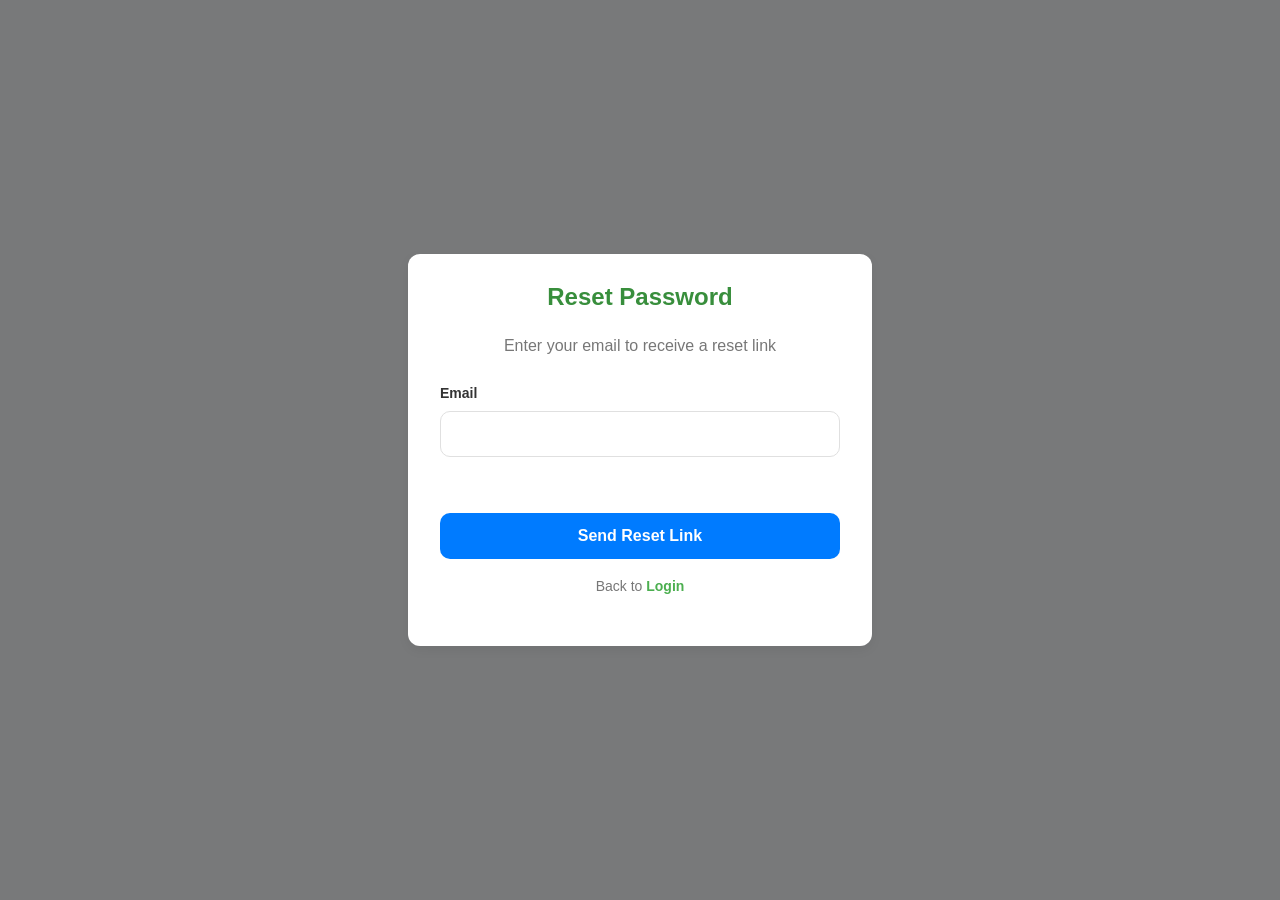
<file: pages/forgot_password.html>
<!DOCTYPE html>
<html lang="en">
<head>
    <meta charset="UTF-8">
    <meta name="viewport" content="width=device-width, initial-scale=1.0">
    <title>Forgot Password - AWAS</title>
    <link rel="stylesheet" href="../css/style.css">
    <link rel="preconnect" href="https://fonts.googleapis.com">
    <link rel="preconnect" href="https://fonts.gstatic.com" crossorigin>
    <link href="https://fonts.googleapis.com/css2?family=Poppins:wght@400;600;700&display=swap" rel="stylesheet">
</head>
<body>
    <div class="auth-container">
        <div class="auth-card">
            <h2>Reset Password</h2>
            <p>Enter your email to receive a reset link</p>
            <form id="auth-form">
                <div class="form-group">
                    <label for="email">Email</label>
                    <input type="email" id="email" name="email" required>
                </div>
                <p id="error-message" class="error"></p>
                <button type="submit" class="btn">Send Reset Link</button>
            </form>
            <p class="auth-switch">
                Back to <a href="login.html">Login</a>
            </p>
        </div>
    </div>
    <script src="../js/auth.js"></script>
</body>
</html>
</file>
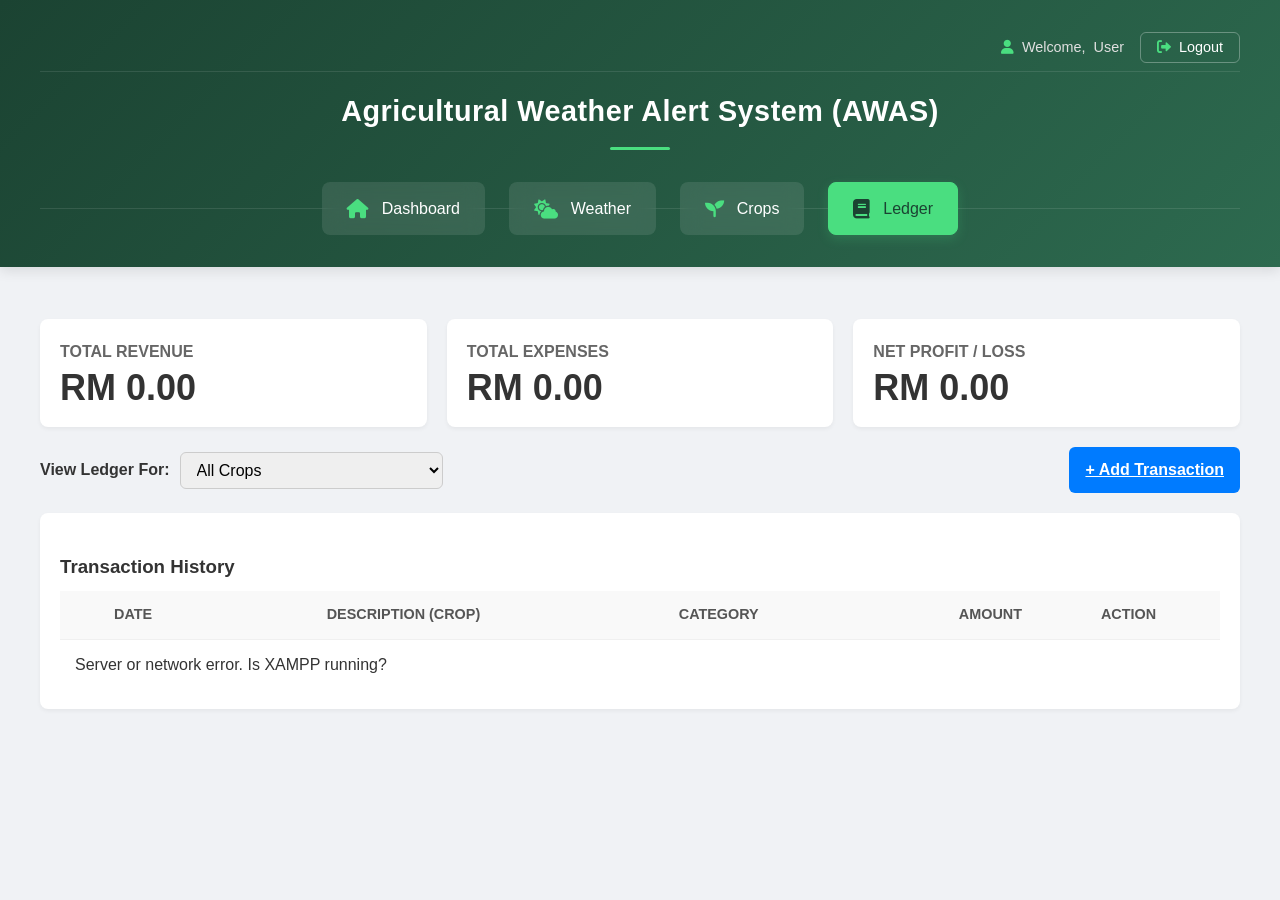
<file: pages/ledger.html>
<!DOCTYPE html>
<html lang="en">
<head>
    <meta charset="UTF-8">
    <meta name="viewport" content="width=device-width, initial-scale=1.0">
    <title>Crop Ledger - AWAS</title>
    <link rel="stylesheet" href="../css/style.css">
    <link rel="stylesheet" href="../css/ledger.css">
    <link rel="stylesheet" href="../css/navbar.css">
    <link href="https://cdnjs.cloudflare.com/ajax/libs/font-awesome/6.0.0/css/all.min.css" rel="stylesheet">
</head>
<body>

    <header>
        <div class="header-content">
            <div class="user-info">
                <span><i class="fas fa-user"></i> Welcome, <span id="username">User</span></span>
                <button class="logout-btn" onclick="logout()"><i class="fas fa-sign-out-alt"></i> Logout</button>
            </div>
            <h1>Agricultural Weather Alert System (AWAS)</h1>
            <nav class="main-nav">
                <a href="index.html" class="nav-button">
                    <i class="fas fa-home"></i>
                    Dashboard
                </a>
                <a href="weather.html" class="nav-button">
                    <i class="fas fa-cloud-sun"></i>
                    Weather
                </a>
                <a href="crops.html" class="nav-button">
                    <i class="fas fa-seedling"></i>
                    Crops
                </a>
                <a href="ledger.html" class="nav-button active">
                    <i class="fas fa-book"></i>
                    Ledger
                </a>
            </nav>
        </div>
    </header>

    <main class="ledger-container">

        <div class="ledger-summary">
            <div class="summary-card">
                <h3>Total Revenue</h3>
                <span class="amount" id="total-revenue">RM 0.00</span>
            </div>
            <div class="summary-card">
                <h3>Total Expenses</h3>
                <span class="amount" id="total-expenses">RM 0.00</span>
            </div>
            <div class="summary-card">
                <h3>Net Profit / Loss</h3>
                <span class="amount" id="net-profit">RM 0.00</span>
            </div>
        </div>

        <div class="ledger-controls">
            <div class="control-group">
                <label for="crop-select">View Ledger For:</label>
                <select id="crop-select">
                    <option value="all">All Crops</option>
                    <option value="Chili Padi">Chili Padi</option>
                    <option value="Corn">Corn</option>
                    <option value="Lettuce">Lettuce</option>
                    <option value="General (Fertilizer, Labor, etc.)">General (Fertilizer, Labor, etc.)</option>
                </select>
            </div>
            <a href="./add_transaction.html" class="btn-primary">+ Add Transaction</a>
        </div>

        <section class="card">
            <h3>Transaction History</h3>
            <div class="table-responsive">
                <table class="ledger-table">
                    <thead>
                        <tr>
                            <th>Date</th>
                            <th>Description (Crop)</th>
                            <th>Category</th>
                            <th class="text-right">Amount</th>
                            <th>Action</th> </tr>
                    </thead>
                    <tbody id="transaction-body">
                        </tbody>
                </table>
            </div>
        </section>
    </main>

    <script>
        document.addEventListener('DOMContentLoaded', function() {
            const cropSelect = document.getElementById('crop-select');
            cropSelect.addEventListener('change', filterAndCalculate);
            loadLedgerData();
        });

        /**
         * Fetches data from the API and builds the table
         */
        function loadLedgerData() {
            const tableBody = document.getElementById('transaction-body');
            tableBody.innerHTML = '<tr><td colspan="5">Loading data...</td></tr>';

            // --- FIX 1: Correct API Path and Action ---
            // This now calls your real api.php file
            fetch('../api/api.php?action=get_ledger')
                .then(response => response.json())
                .then(data => {
                    tableBody.innerHTML = ''; // Clear loading message

                    // --- FIX 2: Check for API success and auth ---
                    // This matches the JSON response from your api.php file
                    if (!data.success) {
                        tableBody.innerHTML = `<tr><td colspan="5">Error: ${data.message}</td></tr>`;
                        if (data.auth === false) {
                            // If not logged in, redirect to login page
                            window.location.href = 'login.html';
                        }
                        return;
                    }

                    // --- FIX 3: Use the 'entries' array from your API ---
                    // This matches the JSON response from your api.php file
                    if (data.entries.length === 0) {
                        tableBody.innerHTML = '<tr><td colspan="5">No transactions found.</td></tr>';
                    }

                    data.entries.forEach(row => {
                        let amount = 0;
                        let categoryClass = '';
                        let amountClass = '';
                        let categoryText = '';

                        if (parseFloat(row.revenue) > 0) {
                            amount = parseFloat(row.revenue);
                            categoryClass = 'category-revenue';
                            amountClass = 'amount-revenue';
                            categoryText = 'Revenue';
                        } else {
                            amount = parseFloat(row.cost);
                            categoryClass = 'category-expense';
                            amountClass = 'amount-expense';
                            categoryText = 'Expense';
                        }
                        
                        let cropName = row.crop;

                        const newRow = `
                            <tr data-crop="${cropName}">
                                <td>${row.date}</td>
                                <td>${cropName}</td>
                                <td><span class="category-badge ${categoryClass}">${categoryText}</span></td>
                                <td class="${amountClass} text-right">RM ${amount.toFixed(2)}</td>
                                <td>
                                    <button class="delete-btn" data-id="${row.id}">&times;</button>
                                </td>
                            </tr>
                        `;
                        tableBody.innerHTML += newRow;
                    });

                    // --- NEW: Add click events to all delete buttons ---
                    document.querySelectorAll('.delete-btn').forEach(button => {
                        button.addEventListener('click', deleteEntry);
                    });

                    // After building the table, run the calculation
                    filterAndCalculate();
                })
                .catch(error => {
                    console.error('Fetch Error:', error);
                    // This is the error you are seeing
                    tableBody.innerHTML = '<tr><td colspan="5">Server or network error. Is XAMPP running?</td></tr>';
                });
        }

        /**
         * --- NEW FUNCTION: Deletes an entry ---
         */
        function deleteEntry(event) {
            const id = event.target.dataset.id;
            if (confirm('Are you sure you want to delete this entry?')) {
                // Call the 'delete_ledger' action in your api.php
                fetch(`../api/api.php?action=delete_ledger&id=${id}`)
                    .then(response => response.json())
                    .then(data => {
                        if (data.success) {
                            loadLedgerData(); // Reload the whole list and calculations
                        } else {
                            alert('Error: ' + data.message);
                        }
                    })
                    .catch(error => alert('Network error. Could not delete.'));
            }
        }

        /**
         * Filters the table and runs the calculation.
         */
        function filterAndCalculate() {
            const selectedCrop = document.getElementById('crop-select').value;
            const rows = document.querySelectorAll('#transaction-body tr');

            rows.forEach(row => {
                const rowCrop = row.dataset.crop;
                if (rowCrop) {
                    if (selectedCrop === 'all' || rowCrop === selectedCrop) {
                        row.style.display = '';
                    } else {
                        row.style.display = 'none';
                    }
                }
            });
            calculateLedger();
        }

        /**
         * Calculates the totals for the visible summary cards.
         */
        function calculateLedger() {
            let totalRevenue = 0;
            let totalExpenses = 0;
            const rows = document.querySelectorAll('#transaction-body tr');

            rows.forEach(row => {
                if (row.style.display !== 'none') {
                    const revenueCell = row.querySelector('.amount-revenue');
                    if (revenueCell) totalRevenue += parseAmount(revenueCell.textContent);
                    
                    const expenseCell = row.querySelector('.amount-expense');
                    if (expenseCell) totalExpenses += parseAmount(expenseCell.textContent);
                }
            });

            const netProfit = totalRevenue - totalExpenses;
            
            document.getElementById('total-revenue').textContent = formatCurrency(totalRevenue);
            document.getElementById('total-expenses').textContent = formatCurrency(totalExpenses);
            const netProfitElement = document.getElementById('net-profit');
            netProfitElement.textContent = formatCurrency(netProfit);

            netProfitElement.classList.remove('profit-positive', 'profit-negative');
            netProfitElement.classList.add(netProfit >= 0 ? 'profit-positive' : 'profit-negative');
        }

        // Helper functions
        function parseAmount(text) {
            return parseFloat(text.replace('RM', '').replace(/,/g, '').trim()) || 0;
        }

        function formatCurrency(number) {
            return new Intl.NumberFormat('ms-MY', {
                style: 'currency',
                currency: 'MYR'
            }).format(number);
        }
    </script>

</body>
</html>
</file>
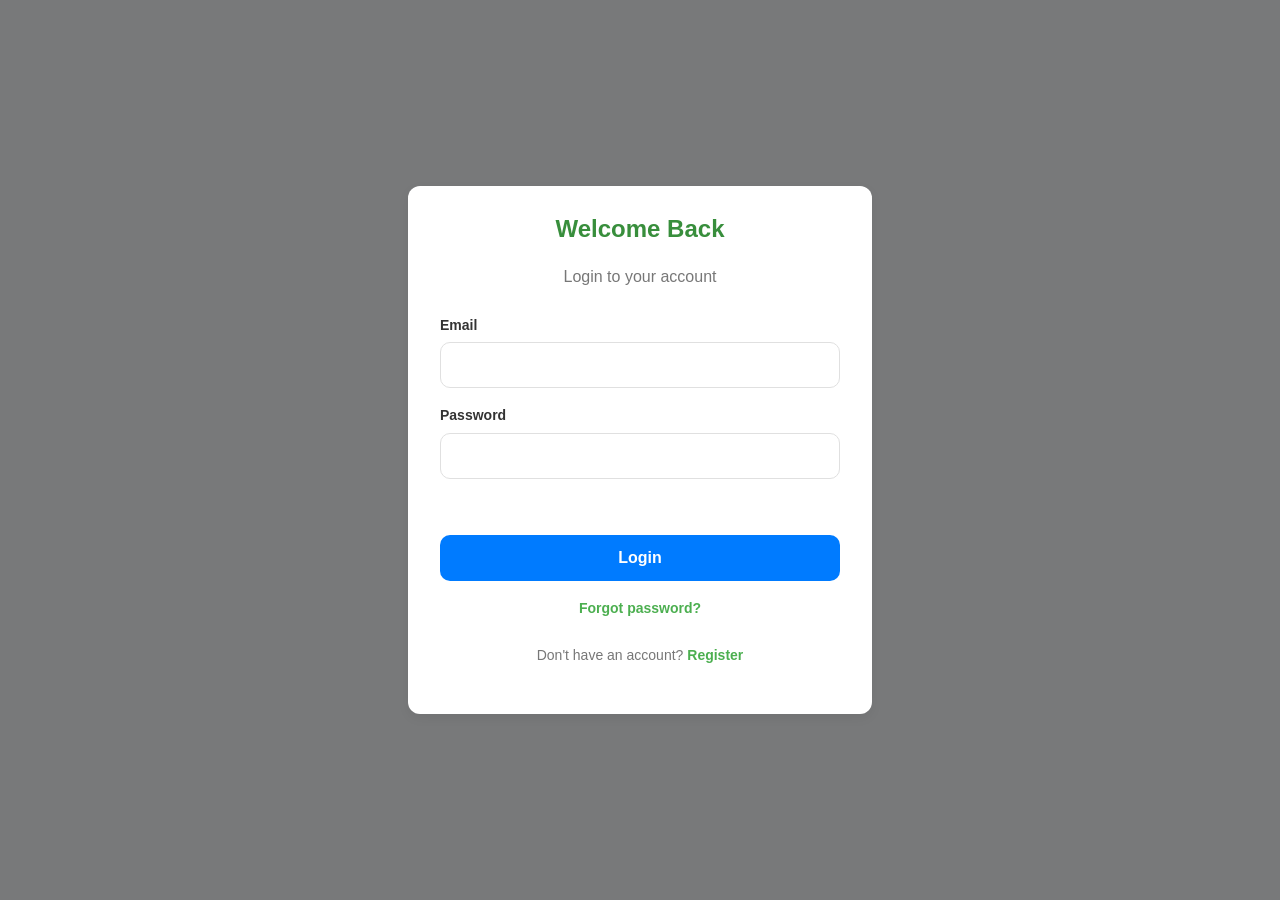
<file: pages/login.html>
<!DOCTYPE html>
<html lang="en">
<head>
    <meta charset="UTF-8">
    <meta name="viewport" content="width=device-width, initial-scale=1.0">
    <title>Login - AWAS</title>
    <link rel="stylesheet" href="../css/style.css">
    <link rel="preconnect" href="https://fonts.googleapis.com">
    <link rel="preconnect" href="https://fonts.gstatic.com" crossorigin>
    <link href="https://fonts.googleapis.com/css2?family=Poppins:wght@400;600;700&display=swap" rel="stylesheet">
</head>
<body>
    <div class="auth-container">
        <div class="auth-card">
            <h2>Welcome Back</h2>
            <p>Login to your account</p>
            <form id="auth-form">
                <div class="form-group">
                    <label for="email">Email</label>
                    <input type="email" id="email" name="email" required>
                </div>
                <div class="form-group">
                    <label for="password">Password</label>
                    <input type="password" id="password" name="password" required>
                </div>
                <p id="error-message" class="error"></p>
                <button type="submit" class="btn">Login</button>
            </form>
            <p class="auth-switch">
                <a href="forgot_password.html">Forgot password?</a>
            </p>
            <p class="auth-switch">
                Don't have an account? <a href="register.html">Register</a>
            </p>
        </div>
    </div>
    <script src="../js/auth.js"></script>
</body>
</html>
</file>
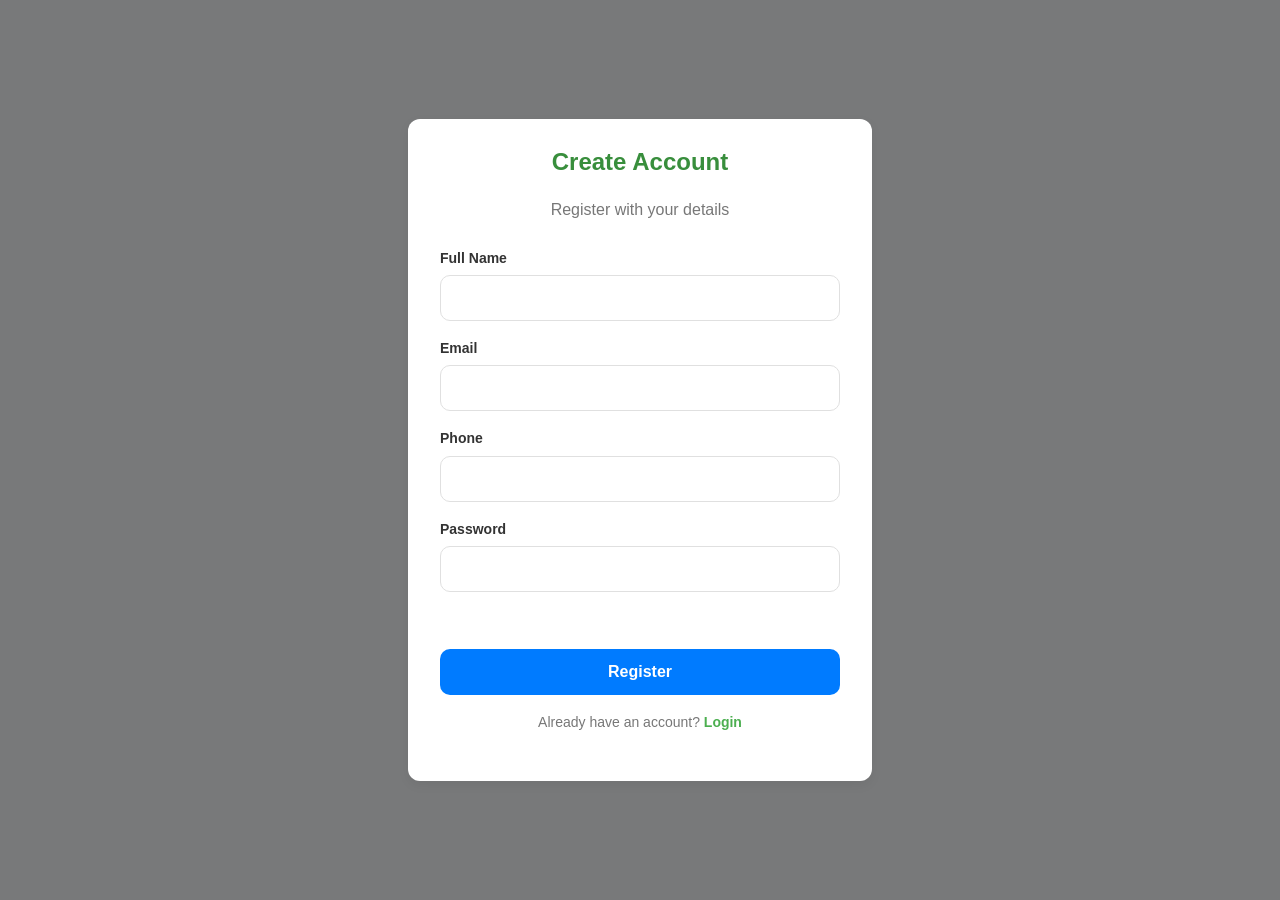
<file: pages/register.html>
<!DOCTYPE html>
<html lang="en">
<head>
    <meta charset="UTF-8">
    <meta name="viewport" content="width=device-width, initial-scale=1.0">
    <title>Register - AWAS</title>
    <link rel="stylesheet" href="../css/style.css">
    <link rel="preconnect" href="https://fonts.googleapis.com">
    <link rel="preconnect" href="https://fonts.gstatic.com" crossorigin>
    <link href="https://fonts.googleapis.com/css2?family=Poppins:wght@400;600;700&display=swap" rel="stylesheet">
</head>
<body>
    <div class="auth-container">
        <div class="auth-card">
            <h2>Create Account</h2>
            <p>Register with your details</p>
            <form id="auth-form">
                <div class="form-group">
                    <label for="fullName">Full Name</label>
                    <input type="text" id="fullName" name="fullName" required>
                </div>
                <div class="form-group">
                    <label for="email">Email</label>
                    <input type="email" id="email" name="email" required>
                </div>
                 <div class="form-group">
                    <label for="phone">Phone</label>
                    <input type="tel" id="phone" name="phone" required>
                </div>
                <div class="form-group">
                    <label for="password">Password</label>
                    <input type="password" id="password" name="password" minlength="6" required>
                </div>
                <p id="error-message" class="error"></p>
                <button type="submit" class="btn">Register</button>
            </form>
            <p class="auth-switch">Already have an account? <a href="login.html">Login</a></p>
        </div>
    </div>
    <script src="../js/auth.js"></script>
</body>
</html>
</file>
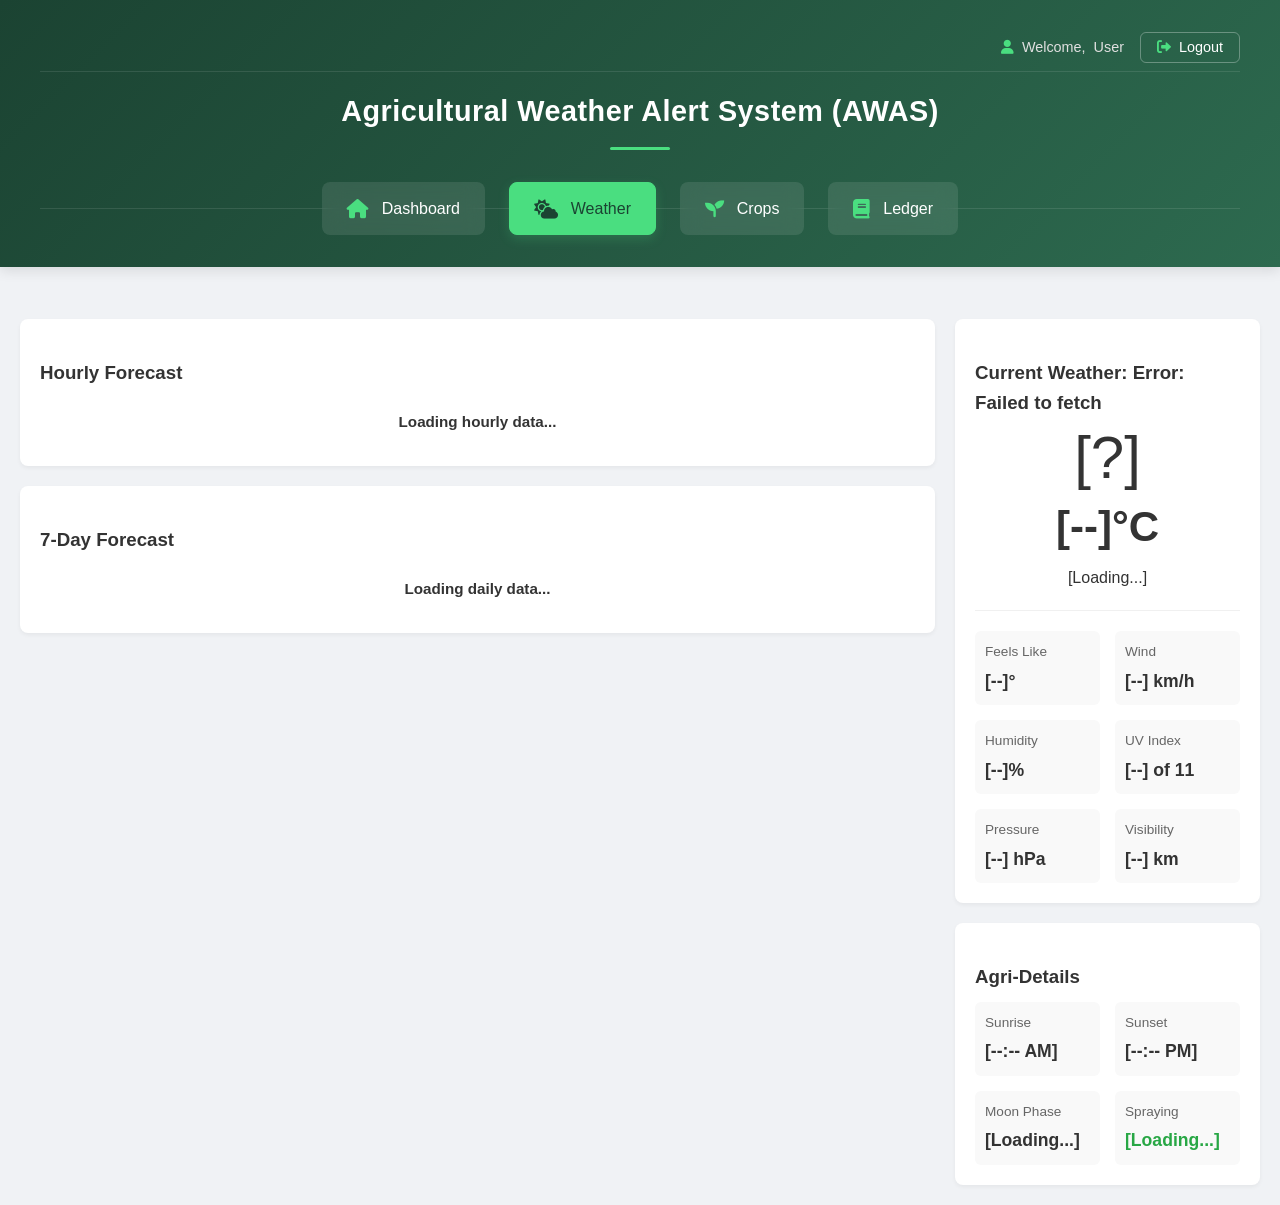
<file: pages/weather.html>
<!DOCTYPE html>
<html lang="en">
<head>
    <meta charset="UTF-8">
    <meta name="viewport" content="width=device-width, initial-scale=1.0">
    <title>Weather Details - AWAS</title>
    <link rel="stylesheet" href="../css/style.css">
    <link rel="stylesheet" href="../css/weather.css">
    <link rel="stylesheet" href="../css/navbar.css">
    <link href="https://cdnjs.cloudflare.com/ajax/libs/font-awesome/6.0.0/css/all.min.css" rel="stylesheet">
</head>
<body>

    <header>
        <div class="header-content">
            <div class="user-info">
                <span><i class="fas fa-user"></i> Welcome, <span id="username">User</span></span>
                <button class="logout-btn" onclick="logout()"><i class="fas fa-sign-out-alt"></i> Logout</button>
            </div>
            <h1>Agricultural Weather Alert System (AWAS)</h1>
            <nav class="main-nav">
                <a href="index.html" class="nav-button">
                    <i class="fas fa-home"></i>
                    Dashboard
                </a>
                <a href="weather.html" class="nav-button active">
                    <i class="fas fa-cloud-sun"></i>
                    Weather
                </a>
                <a href="crops.html" class="nav-button">
                    <i class="fas fa-seedling"></i>
                    Crops
                </a>
                <a href="ledger.html" class="nav-button">
                    <i class="fas fa-book"></i>
                    Ledger
                </a>
            </nav>
        </div>
    </header>

    <main class="weather-container">

        <div class="forecast-column">
            
            <section class="card">
                <h3>Hourly Forecast</h3>
                <div class="table-responsive">
                    <table class="forecast-table">
                        <tbody id="hourly-forecast-body">
                            <tr>
                                <td colspan="4" style="text-align: center;">Loading hourly data...</td>
                            </tr>
                        </tbody>
                    </table>
                </div>
            </section>

            <section class="card">
                <h3>7-Day Forecast</h3>
                <div class="table-responsive">
                    <table class="forecast-table">
                         <tbody id="daily-forecast-body">
                            <tr>
                                <td colspan="4" style="text-align: center;">Loading daily data...</td>
                            </tr>
                        </tbody>
                    </table>
                </div>
            </section>

        </div>

        <div class="details-column">
            
            <section class="card">
                <h3>Current Weather: <span id="current-location">[Loading...]</span></h3>
                <div class="current-main">
                    <span id="current-icon" class="icon">[?]</span>
                    <span id="current-temp" class="temp">[--]°C</span>
                    <span id="current-desc">[Loading...]</span>
                </div>
                <div class="current-details-grid">
                    <div>
                        <small>Feels Like</small>
                        <strong id="current-feelslike">[--]°</strong>
                    </div>
                    <div>
                        <small>Wind</small>
                        <strong id="current-wind">[--] km/h</strong>
                    </div>
                    <div>
                        <small>Humidity</small>
                        <strong id="current-humidity">[--]%</strong>
                    </div>
                    <div>
                        <small>UV Index</small>
                        <strong id="current-uv">[--] of 11</strong>
                    </div>
                    <div>
                        <small>Pressure</small>
                        <strong id="current-pressure">[--] hPa</strong>
                    </div>
                    <div>
                        <small>Visibility</small>
                        <strong id="current-visibility">[--] km</strong>
                    </div>
                </div>
            </section>

            <section class="card">
                <h3>Agri-Details</h3>
                <div class="current-details-grid">
                    <div>
                        <small>Sunrise</small>
                        <strong id="detail-sunrise">[--:-- AM]</strong>
                    </div>
                    <div>
                        <small>Sunset</small>
                        <strong id="detail-sunset">[--:-- PM]</strong>
                    </div>
                    <div>
                        <small>Moon Phase</small>
                        <strong id="detail-moon">[Loading...]</strong>
                    </div>
                    <div>
                        <small>Spraying</small>
                        <strong id="detail-spraying" class="data-good">[Loading...]</strong>
                    </div>
                </div>
            </section>
        </div>

    </main>

<script>
    // Kunci API anda
    const API_KEY = '379e206f8a253b49fb634f6f9377ddf7';
    const API_URL = 'https://api.openweathermap.org/data/3.0/onecall';

    // --- HELPER FUNCTIONS ---
    function getWeatherIcon(iconCode) {
        const icons = {
            '01d': '☀️', '01n': '🌙',
            '02d': '⛅️', '02n': '☁️',
            '03d': '☁️', '03n': '☁️',
            '04d': '☁️', '04n': '☁️',
            '09d': '🌦️', '09n': '🌦️',
            '10d': '🌧️', '10n': '🌧️',
            '11d': '🌩️', '11n': '🌩️',
            '13d': '❄️', '13n': '❄️',
            '50d': '🌫️', '50n': '🌫️',
        };
        return icons[iconCode] || '🌀';
    }

    function formatTime(unixTimestamp, timezoneOffset) {
        const date = new Date((unixTimestamp + timezoneOffset) * 1000);
        return date.toLocaleTimeString('en-US', { 
            hour: '2-digit', 
            minute: '2-digit', 
            timeZone: 'UTC',
            hour12: true 
        });
    }

    function formatHour(unixTimestamp, timezoneOffset) {
        const date = new Date((unixTimestamp + timezoneOffset) * 1000);
        return date.toLocaleTimeString('en-US', { 
            hour: 'numeric', 
            timeZone: 'UTC',
            hour12: true 
        }).toLowerCase();
    }
    
    function formatDay(unixTimestamp, timezoneOffset) {
        const date = new Date((unixTimestamp + timezoneOffset) * 1000);
        return date.toLocaleDateString('en-US', { weekday: 'long', timeZone: 'UTC' });
    }

    function getMoonPhase(phase) {
        if (phase === 0 || phase === 1) return 'New Moon';
        if (phase > 0 && phase < 0.25) return 'Waxing Crescent';
        if (phase === 0.25) return 'First Quarter';
        if (phase > 0.25 && phase < 0.5) return 'Waxing Gibbous';
        if (phase === 0.5) return 'Full Moon';
        if (phase > 0.5 && phase < 0.75) return 'Waning Gibbous';
        if (phase === 0.75) return 'Last Quarter';
        return 'Waning Crescent';
    }

    function getSprayingConditions(windSpeedKmh, rainPop) {
        // Angin < 15km/j dan Tiada Hujan (POP < 20%)
        if (windSpeedKmh < 15 && rainPop < 0.2) {
            return { text: 'Good', className: 'data-good' };
        }
        // Angin kuat
        if (windSpeedKmh >= 15) {
            return { text: 'Not Ideal (Windy)', className: 'data-warn' };
        }
        // Akan hujan
        return { text: 'Not Ideal (Rain)', className: 'data-warn' };
    }
    
    function setupNotificationPermission() {
        if ("Notification" in window) {
            if (Notification.permission === "default") {
                Notification.requestPermission();
            }
        }
    }
    // --- END OF HELPER FUNCTIONS ---


    // FUNGSI UTAMA UNTUK AMBIL DAN PAPAR DATA
    async function fetchAndDisplayWeather(lat, lon) {
        
        // Buang ini apabila debugging selesai
        console.log('DEBUG: Latitude yang dihantar:', lat);
        console.log('DEBUG: Longitude yang dihantar:', lon);
        
        const url = `${API_URL}?lat=${lat}&lon=${lon}&units=metric&appid=${API_KEY}`;
        
        try {
            const response = await fetch(url);
            if (!response.ok) throw new Error(`Weather data not found (${response.status})`);
            
            const data = await response.json();
            // console.log(data); // Buka F12 (Console) untuk lihat semua data

            // --- DEKLARASI PEMBOLEH UBAH ---
            const tzOffset = data.timezone_offset;
            const current = data.current;
            const windKmh = (current.wind_speed * 3.6);
            
            // --- 1. Kemas kini Cuaca Semasa (Current Weather) ---
            document.getElementById('current-location').textContent = data.timezone.replace('_', ' ');
            document.getElementById('current-icon').textContent = getWeatherIcon(current.weather[0].icon);
            document.getElementById('current-temp').textContent = `${current.temp.toFixed(0)}°C`;
            document.getElementById('current-desc').textContent = current.weather[0].description;
            
            document.getElementById('current-feelslike').textContent = `${current.feels_like.toFixed(0)}°`;
            document.getElementById('current-wind').textContent = `${windKmh.toFixed(0)} km/h`;
            document.getElementById('current-humidity').textContent = `${current.humidity}%`;
            document.getElementById('current-uv').textContent = `${current.uvi.toFixed(0)} of 11`;
            document.getElementById('current-pressure').textContent = `${current.pressure} hPa`;
            document.getElementById('current-visibility').textContent = `${(current.visibility / 1000).toFixed(0)} km`;

            // --- 2. Kemas kini Butiran Pertanian (Agri-Details) ---
            document.getElementById('detail-sunrise').textContent = formatTime(current.sunrise, tzOffset);
            document.getElementById('detail-sunset').textContent = formatTime(current.sunset, tzOffset);
            document.getElementById('detail-moon').textContent = getMoonPhase(data.daily[0].moon_phase);
            
            const spraying = getSprayingConditions(windKmh, data.hourly[0].pop);
            const sprayingEl = document.getElementById('detail-spraying');
            sprayingEl.textContent = spraying.text;
            sprayingEl.className = spraying.className; 

            // --- 3. Ramalan Setiap Jam (Hourly Forecast) ---
            const hourlyBody = document.getElementById('hourly-forecast-body');
            hourlyBody.innerHTML = '';
            
            data.hourly.slice(1, 6).forEach(hour => {
                const row = document.createElement('tr');
                row.innerHTML = `
                    <td>${formatHour(hour.dt, tzOffset)}</td>
                    <td><span class="icon">${getWeatherIcon(hour.weather[0].icon)}</span> ${hour.temp.toFixed(0)}°</td>
                    <td>${(hour.pop * 100).toFixed(0)}%</td>
                    <td>${(hour.wind_speed * 3.6).toFixed(0)} km/h</td>
                `;
                hourlyBody.appendChild(row);
            });

            // --- 4. Ramalan Harian (Daily Forecast) ---
            const dailyBody = document.getElementById('daily-forecast-body');
            dailyBody.innerHTML = '';
            
            data.daily.slice(0, 7).forEach((day, index) => {
                const row = document.createElement('tr');
                row.innerHTML = `
                    <td>${index === 0 ? 'Today' : formatDay(day.dt, tzOffset)}</td>
                    <td><span class="icon">${getWeatherIcon(day.weather[0].icon)}</span> ${day.weather[0].main}</td>
                    <td>${day.temp.max.toFixed(0)}° / ${day.temp.min.toFixed(0)}°</td>
                    <td>${(day.pop * 100).toFixed(0)}%</td>
                `;
                dailyBody.appendChild(row);
            });

            // --- 5. Hantar Notifikasi Amaran ---
            if (data.alerts && data.alerts.length > 0 && Notification.permission === "granted") {
                const alertCount = data.alerts.length;
                const bodyText = data.alerts.map(a => `${a.event}`).join(', ');
                
                new Notification(`⚠️ ${alertCount} Weather Alert!`, {
                    body: bodyText,
                    icon: 'weather_alert_icon.png' 
                });
            }


        } catch (error) {
            document.getElementById('current-location').textContent = `Error: ${error.message}`;
            console.error('Failed to fetch weather:', error);
        }
    }


    // FUNGSI PERMULAAN
    window.addEventListener('load', () => {
        // Minta kebenaran notifikasi dahulu
        setupNotificationPermission();
        
        if (navigator.geolocation) {
            navigator.geolocation.getCurrentPosition(
                (position) => {
                    const { latitude, longitude } = position.coords;
                    fetchAndDisplayWeather(latitude, longitude); 
                },
                (error) => {
                    console.error('Error getting location:', error);
                    // Lokasi sandaran (Fallback): Parit Raja
                    document.getElementById('current-location').textContent = "[Default: Parit Raja]";
                    fetchAndDisplayWeather(1.8596, 103.0903); 
                }
            );
        } else {
            document.getElementById('current-location').textContent = "Geolocation Not Supported";
            fetchAndDisplayWeather(1.8596, 103.0903); 
        }
    });

</script>

</body>
</html>
</file>
<file: css/style.css>
:root {
    --primary-color: #4CAF50;
    --primary-dark: #388E3C;
    --background-color: #F6F9F6;
    --card-background: #FFFFFF;
    --text-color: #333;
    --text-light: #777;
    --error-color: #D32F2F;
    --border-color: #E0E0E0;
    --shadow: 0 4px 12px rgba(0,0,0,0.06);
    --font-family: 'Poppins', sans-serif;
}

body {
    font-family: var(--font-family);
    background-color: var(--background-color);
    color: var(--text-color);
    margin: 0;
    padding: 0;
}

/* --- Auth Pages (Login/Register) --- */
/* These remain the same, as they look good on all screen sizes */
.auth-container {
    display: flex;
    justify-content: center;
    align-items: center;
    min-height: 100vh;
    padding: 20px;
    box-sizing: border-box;
}

.auth-card {
    background: var(--card-background);
    border-radius: 12px;
    box-shadow: var(--shadow);
    padding: 24px 32px;
    width: 100%;
    max-width: 400px;
}
.auth-card h2 { color: var(--primary-dark); text-align: center; margin-top: 0; }
.auth-card p { color: var(--text-light); text-align: center; margin-bottom: 24px; }
.form-group { margin-bottom: 16px; }
.form-group label { display: block; font-weight: 600; margin-bottom: 6px; font-size: 14px; }
.form-group input { width: 100%; padding: 12px; border: 1px solid var(--border-color); border-radius: 10px; box-sizing: border-box; font-family: var(--font-family); }
.btn { width: 100%; padding: 14px; background-color: var(--primary-color); color: white; border: none; border-radius: 10px; font-size: 16px; font-weight: 600; cursor: pointer; transition: background-color 0.2s; }
.btn:hover { background-color: var(--primary-dark); }
.error { color: var(--error-color); font-size: 14px; text-align: center; min-height: 1.2em; margin-bottom: 10px; }
.auth-switch { text-align: center; margin-top: 16px; font-size: 14px; }
.auth-switch a { color: var(--primary-color); text-decoration: none; font-weight: 600; }



body {
    font-family: -apple-system, BlinkMacSystemFont, "Segoe UI", Roboto, "Helvetica Neue", Arial, sans-serif;
    background-color: #f0f2f5;
    color: #333;
    line-height: 1.6;
}

header {
    background-color: #2c5e1a; /* Dark green for agriculture */
    color: white;
    padding: 1rem 20px;
    text-align: center;
}

h1, h2, h3 {
    margin-bottom: 10px;
    font-weight: 600;
}

/* --- Dashboard Grid Layout --- */
.dashboard-container {
    display: grid;
    grid-template-columns: repeat(4, 1fr); /* 4-column grid */
    gap: 20px;
    padding: 20px;
}

/* --- Card Styles --- */
.card {
    background-color: #ffffff;
    border-radius: 8px;
    box-shadow: 0 2px 4px rgba(0, 0, 0, 0.05);
    padding: 20px;
}

/* --- Specific Card Layouts --- */

/* 1. Alert Card (Full Width) */
.alert-card {
    grid-column: 1 / -1; /* Span all 4 columns */
    background-color: #d9534f; /* Red for alert */
    color: white;
    font-size: 1.1rem;
}

/* 2. Current Weather (Large) */
.current-weather {
    grid-column: span 2; /* Span 2 columns */
    grid-row: span 2;    /* Span 2 rows */
    display: flex;
    flex-direction: column;
}
.weather-main {
    display: flex;
    align-items: center;
    margin-bottom: 20px;
}
.weather-icon {
    font-size: 80px;
    margin-right: 20px;
}
.weather-temp {
    font-size: 48px;
    font-weight: 300;
}
.weather-temp span {
    display: block;
    font-size: 16px;
    color: #666;
}
.weather-details .detail-item {
    padding: 5px 0;
    border-bottom: 1px solid #f0f0f0;
}
.weather-details .detail-item:last-child {
    border-bottom: none;
}

/* 3. Farm Map */
.farm-map {
    grid-column: span 2; /* Span 2 columns */
}
.map-placeholder {
    height: 150px;
    background-color: #e9ecef;
    display: flex;
    align-items: center;
    justify-content: center;
    color: #aaa;
    border-radius: 4px;
}

/* 4. Soil Data */
.soil-data {
    grid-column: span 1;
}
.data-good {
    color: #28a745;
    font-weight: bold;
}
.data-warn {
    color: #ffc107;
    font-weight: bold;
}

/* 5. Crop Advisory */
.crop-advisory {
    grid-column: span 1;
    background-color: #fffbe6; /* Light yellow for advice */
    border: 1px solid #ffe58f;
}

/* 6. Hourly Forecast (Full Width) */
.hourly-forecast {
    grid-column: 1 / -1; /* Span all 4 columns */
}
.scroll-container {
    display: flex;
    overflow-x: auto;
    gap: 20px;
    padding: 10px 0;
}
.hour-item {
    flex: 0 0 60px; /* Don't shrink, don't grow, base of 60px */
    display: flex;
    flex-direction: column;
    align-items: center;
    gap: 8px;
}
.hour-item .time {
    font-size: 0.9rem;
    font-weight: 500;
}
.hour-item .icon {
    font-size: 1.5rem;
}
.hour-item .temp {
    font-size: 1.1rem;
    font-weight: 600;
}

/* 7. Extended Forecast (Full Width) */
.extended-forecast {
    grid-column: 1 / -1; /* Span all 4 columns */
}
.day-item {
    display: flex;
    justify-content: space-between;
    align-items: center;
    padding: 12px 0;
    border-bottom: 1px solid #f0f0f0;
}
.day-item:last-child {
    border-bottom: none;
}
.day-item .day {
    flex-basis: 15%;
    font-weight: 600;
}
.day-item .icon {
    flex-basis: 10%;
    font-size: 1.4rem;
    text-align: center;
}
.day-item .condition {
    flex-basis: 50%;
    color: #555;
}
.day-item .temp-range {
    flex-basis: 15%;
    text-align: right;
    font-weight: 500;
}
/* --- Auth Pages (Login/Register) --- */
.auth-container {
    display: flex;
    justify-content: center;
    align-items: center;
    min-height: 100vh;
    padding: 20px;
    box-sizing: border-box;
    /* CONTOH BARU: Tambahkan gambar background hanya di halaman auth */
    background: linear-gradient(rgba(0,0,0,0.5), rgba(0,0,0,0.5)), url('https://example.com/farm-background.jpg');
    background-size: cover;
}

.auth-card {
    background: var(--card-background);
    border-radius: 12px;
    box-shadow: var(--shadow);
    padding: 24px 32px;
    width: 100%;
    max-width: 400px;
}

.auth-card h2 {
    color: var(--primary-dark);
    text-align: center;
    margin-top: 0;
}
.auth-card p {
    color: var(--text-light);
    text-align: center;
    margin-bottom: 24px;
}

.form-group {
    margin-bottom: 16px;
}
.form-group label {
    display: block;
    font-weight: 600;
    margin-bottom: 6px;
    font-size: 14px;
}
.form-group input {
    width: 100%;
    padding: 12px;
    border: 1px solid var(--border-color);
    border-radius: 10px;
    box-sizing: border-box;
    font-family: var(--font-family);
}

.btn {
    width: 100%;
    padding: 14px;
    background-color: var(--primary-color);
    color: white;
    border: none;
    border-radius: 10px;
    font-size: 16px;
    font-weight: 600;
    cursor: pointer;
    transition: background-color 0.2s;
}
.btn:hover {
    background-color: var(--primary-dark);
}

/* CONTOH BARU: Mengubah warna tombol HANYA di dalam auth-card */
.auth-card .btn {
    background-color: #007BFF; /* Ganti jadi Biru */
}
.auth-card .btn:hover {
    background-color: #0056b3; /* Biru lebih gelap */
}


.error {
    color: var(--error-color);
    font-size: 14px;
    text-align: center;
    min-height: 1.2em;
    margin-bottom: 10px;
}

.auth-switch {
    text-align: center;
    margin-top: 16px;
    font-size: 14px;
}
.auth-switch a {
    color: var(--primary-color);
    text-decoration: none;
    font-weight: 600;
}

/* --- Responsive App Dashboard --- */
/* Style di bawah ini tidak akan memengaruhi halaman auth */
.app-container {
    display: flex;
    flex-direction: column;
    height: 100vh;
    width: 100%;
    /* This makes it a "mobile web app" on desktop */
    max-width: 600px; 
    margin: 0 auto;
    background: var(--card-background);
    box-shadow: 0 0 20px rgba(0,0,0,0.1);
}
/* --- Responsive (Mobile) --- */
@media (max-width: 900px) {
    .dashboard-container {
        /* Change to 2 columns on tablets */
        grid-template-columns: repeat(2, 1fr); 
    }
    
    /* Make all cards span 2 columns, except the main weather card */
    .farm-map, .soil-data, .crop-advisory {*/
</file>
<file: css/navbar.css>
.main-nav {
    display: flex;
    justify-content: center;
    gap: 1.5rem;
    padding: 0.5rem 0;
    position: relative;
    z-index: 1;
}

.main-nav::before {
    content: '';
    position: absolute;
    top: 50%;
    left: 0;
    right: 0;
    height: 1px;
    background: rgba(255, 255, 255, 0.1);
    z-index: -1;
}

.nav-button {
    background-color: rgba(255, 255, 255, 0.1);
    color: white;
    text-decoration: none;
    padding: 0.8rem 1.5rem;
    border-radius: 8px;
    display: flex;
    align-items: center;
    gap: 0.8rem;
    font-weight: 500;
    transition: all 0.3s ease;
    border: 1px solid transparent;
    backdrop-filter: blur(10px);
    -webkit-backdrop-filter: blur(10px);
}

.nav-button i {
    font-size: 1.1rem;
    color: #4ade80;
    transition: all 0.3s ease;
}

.nav-button:hover {
    background-color: rgba(255, 255, 255, 0.15);
    transform: translateY(-2px);
    border-color: #4ade80;
    box-shadow: 0 4px 12px rgba(74, 222, 128, 0.15);
}

.nav-button.active {
    background-color: #4ade80;
    color: #1b4332;
    border-color: #4ade80;
    box-shadow: 0 4px 12px rgba(74, 222, 128, 0.2);
}

.nav-button.active i {
    color: #1b4332;
}

.nav-button i {
    font-size: 1.2rem;
}

/* Header styles */
header {
    background: linear-gradient(135deg, #1b4332 0%, #2d6a4f 100%);
    padding: 1.5rem 0;
    box-shadow: 0 4px 12px rgba(0, 0, 0, 0.1);
    margin-bottom: 2rem;
    animation: fadeIn 0.5s ease-out;
}

.header-content {
    max-width: 1200px;
    margin: 0 auto;
    padding: 0 2rem;
}

header h1 {
    color: white;
    font-size: 1.8rem;
    margin: 0 0 1.5rem 0;
    text-align: center;
    font-weight: 600;
    letter-spacing: 0.5px;
    position: relative;
    padding-bottom: 1rem;
}

header h1::after {
    content: '';
    position: absolute;
    bottom: 0;
    left: 50%;
    transform: translateX(-50%);
    width: 60px;
    height: 3px;
    background: #4ade80;
    border-radius: 2px;
}

/* Responsive design */
@media (max-width: 768px) {
    .modern-nav {
        flex-direction: column;
        padding: 1rem;
        gap: 15px;
    }

    .nav-links {
        flex-direction: row;
        justify-content: center;
        width: 100%;
        gap: 10px;
    }

    .user-section {
        flex-direction: row;
        justify-content: center;
        width: 100%;
        padding-top: 10px;
        border-top: 1px solid rgba(255, 255, 255, 0.1);
    }
}

/* User info in header */
.user-info {
    display: flex;
    justify-content: flex-end;
    align-items: center;
    padding: 0.5rem 0;
    border-bottom: 1px solid rgba(255, 255, 255, 0.1);
    margin-bottom: 1rem;
}

.user-info span {
    color: #e0e0e0;
    font-size: 0.9rem;
    display: flex;
    align-items: center;
    gap: 0.5rem;
}

.user-info i {
    color: #4ade80;
}

.logout-btn {
    background-color: transparent;
    color: #ffffff;
    border: 1px solid rgba(255, 255, 255, 0.3);
    padding: 0.4rem 1rem;
    border-radius: 6px;
    margin-left: 1rem;
    cursor: pointer;
    font-size: 0.9rem;
    display: flex;
    align-items: center;
    gap: 0.5rem;
    transition: all 0.3s ease;
}

.logout-btn:hover {
    background-color: rgba(255, 255, 255, 0.1);
    border-color: #4ade80;
    transform: translateY(-1px);
    box-shadow: 0 4px 12px rgba(74, 222, 128, 0.15);
}

.logout-btn i {
    font-size: 0.9rem;
    color: #4ade80;
}

/* Animations */
@keyframes fadeIn {
    from {
        opacity: 0;
        transform: translateY(-10px);
    }
    to {
        opacity: 1;
        transform: translateY(0);
    }
}
</file>
<file: css/form_page.css>
/* --- Form Page Layout --- */
.form-container {
    padding: 20px;
    max-width: 700px; /* Forms look better when not too wide */
    margin: 20px auto;
}

/* The .card style is in your main 'style.css'.
  We just add styles for the form elements inside it.
*/

#transaction-form {
    display: flex;
    flex-direction: column;
    gap: 16px;
}

.form-group {
    display: flex;
    flex-direction: column;
    gap: 6px;
}

.form-group label {
    font-weight: 600;
    color: #333;
}

.form-group input[type="text"],
.form-group input[type="date"],
.form-group input[type="number"],
.form-group select {
    padding: 12px;
    font-size: 1rem;
    border: 1px solid #ccc;
    border-radius: 6px;
    font-family: inherit; /* Use the body's font */
}

.form-group input:focus,
.form-group select:focus {
    border-color: #007bff;
    outline: none;
    box-shadow: 0 0 0 2px rgba(0,123,255,0.25);
}

/* --- Action Buttons --- */
.form-actions {
    display: flex;
    gap: 10px;
    margin-top: 10px;
}

/* Re-using styles from ledger-page.css for consistency */
.btn-primary {
    background-color: #007bff;
    color: white;
    border: none;
    padding: 12px 18px;
    border-radius: 6px;
    font-size: 1rem;
    font-weight: 600;
    cursor: pointer;
    text-decoration: none;
    text-align: center;
}
.btn-primary:hover {
    background-color: #0056b3;
}

.btn-secondary {
    background-color: #6c757d;
    color: white;
    border: none;
    padding: 12px 18px;
    border-radius: 6px;
    font-size: 1rem;
    font-weight: 600;
    cursor: pointer;
    text-decoration: none;
    text-align: center;
}
.btn-secondary:hover {
    background-color: #5a6268;
}
</file>
<file: css/crop.css>
/* --- Crop Page Layout --- */
.crop-page-container {
    padding: 20px;
    max-width: 1200px;
    margin: 0 auto; /* Center the content */
}

.crop-header {
    display: flex;
    justify-content: space-between;
    align-items: center;
    margin-bottom: 20px;
}

.add-new-button {
    background-color: #28a745; /* Green */
    color: white;
    border: none;
    padding: 10px 16px;
    border-radius: 6px;
    font-size: 1rem;
    font-weight: 600;
    cursor: pointer;
}
.add-new-button:hover {
    background-color: #218838;
}

/* --- Responsive Crop Grid --- */
.crop-grid {
    display: grid;
    /* This creates a responsive grid. It will fit as many cards as it can
       that are at least 280px wide. */
    grid-template-columns: repeat(auto-fill, minmax(280px, 1fr));
    gap: 20px;
}

/* --- Crop Card Styling --- */
.crop-card {
    background-color: #ffffff;
    border-radius: 8px;
    box-shadow: 0 2px 4px rgba(0, 0, 0, 0.05);
    overflow: hidden; /* This clips the image to the card's rounded corners */
    display: flex;
    flex-direction: column;
}

/* 1. Picture Placeholder */
.card-img-placeholder {
    height: 180px;
    background-color: #e9ecef;
    display: flex;
    align-items: center;
    justify-content: center;
    color: #aaa;
    font-size: 1.1rem;
    font-weight: 500;
}

/* 2. Card Content */
.card-content {
    padding: 20px;
    flex-grow: 1;
    display: flex;
    flex-direction: column;
}

.card-content h3 {
    margin: 0;
    font-size: 1.3rem;
}

/* 3. Status Badges */
.status-badge {
    display: inline-block;
    padding: 3px 8px;
    font-size: 0.8rem;
    font-weight: 600;
    border-radius: 12px;
    margin-top: 8px;
    width: fit-content; /* Make badge only as wide as its text */
}

.status-good {
    background-color: #d4edda; /* Light green */
    color: #155724; /* Dark green */
}

.status-warn {
    background-color: #fff3cd; /* Light yellow */
    color: #856404; /* Dark yellow */
}

/* 4. Number Placeholders */
.card-stats {
    display: flex;
    justify-content: space-between;
    text-align: center;
    margin: 20px 0;
}

.stat-item .stat-number {
    display: block;
    font-size: 1.75rem;
    font-weight: 600;
    color: #333;
}

.stat-item .stat-label {
    display: block;
    font-size: 0.85rem;
    color: #777;
}

/* 5. Manage Button */
.btn-manage {
    background-color: #f0f2f5;
    color: #333;
    text-decoration: none;
    padding: 10px;
    text-align: center;
    border-radius: 6px;
    font-weight: 600;
    margin-top: auto; /* This pushes the button to the bottom of the card */
    transition: background-color 0.2s ease;
}

.btn-manage:hover {
    background-color: #e2e6ea;
}
</file>
<file: css/ledger.css>
/* --- Ledger Page Layout --- */
.ledger-container {
    padding: 20px;
    max-width: 1200px;
    margin: 0 auto;
}

/* --- Summary Dashboard --- */
.ledger-summary {
    display: grid;
    grid-template-columns: repeat(3, 1fr);
    gap: 20px;
    margin-bottom: 20px;
}

.summary-card {
    background-color: #fff;
    padding: 20px;
    border-radius: 8px;
    box-shadow: 0 2px 4px rgba(0, 0, 0, 0.05);
}

.summary-card h3 {
    font-size: 1rem;
    color: #666;
    margin: 0 0 5px 0;
    text-transform: uppercase;
}

.summary-card .amount {
    font-size: 2.25rem;
    font-weight: 700;
    line-height: 1;
}

/* Accountant Colors: Green for profit, Red for loss */
.profit-positive {
    color: #28a745;
}
.profit-negative {
    color: #d9534f;
}

/* --- Ledger Controls --- */
.ledger-controls {
    display: flex;
    justify-content: space-between;
    align-items: center;
    flex-wrap: wrap; /* For mobile */
    gap: 15px;
    margin-bottom: 20px;
}
.control-group {
    display: flex;
    align-items: center;
    gap: 10px;
}
.control-group label {
    font-weight: 600;
}
.control-group select,
#crop-select {
    padding: 8px 12px;
    border: 1px solid #ccc;
    border-radius: 6px;
    font-size: 1rem;
}
.btn-primary {
    background-color: #007bff; /* Blue for "add" */
    color: white;
    border: none;
    padding: 10px 16px;
    border-radius: 6px;
    font-size: 1rem;
    font-weight: 600;
    cursor: pointer;
}
.btn-primary:hover {
    background-color: #0056b3;
}

/* --- Transaction Table --- */
.table-responsive {
    width: 100%;
    overflow-x: auto;
}
.ledger-table {
    width: 100%;
    border-collapse: collapse;
}
.ledger-table th,
.ledger-table td {
    padding: 12px 15px;
    border-bottom: 1px solid #f0f0f0;
}
.ledger-table th {
    background-color: #f9f9f9;
    font-size: 0.9rem;
    color: #555;
    text-transform: uppercase;
}
.ledger-table tr:last-child td {
    border-bottom: none;
}
.text-right {
    text-align: right;
}

/* Category Badges */
.category-badge {
    padding: 3px 8px;
    font-size: 0.8rem;
    font-weight: 600;
    border-radius: 12px;
}
.category-expense {
    background-color: #fff3cd; /* Light yellow */
    color: #856404;
}
.category-revenue {
    background-color: #d4edda; /* Light green */
    color: #155724;
}

/* Amount Colors */
.amount-revenue {
    color: #28a745;
    font-weight: 600;
}
.amount-expense {
    color: #d9534f;
    font-weight: 600;
}

/* --- Responsive (Mobile) --- */
@media (max-width: 768px) {
    .ledger-summary {
        grid-template-columns: 1fr; /* Stack summary cards */
    }
    .ledger-controls {
        flex-direction: column;
        align-items: stretch; /* Make controls full-width */
    }
    .control-group select {
        width: 100%;
    }
}
</file>
<file: css/weather.css>
/* --- Weather Page Layout --- */
.weather-container {
    display: flex;
    flex-wrap: wrap; /* Allows columns to stack on mobile */
    gap: 20px;
    padding: 20px;
}

/* Main column for tables */
.forecast-column {
    flex: 3; /* Takes up 3/4 of the space */
    min-width: 300px;
    display: flex;
    flex-direction: column;
    gap: 20px;
}

/* Sidebar for current details */
.details-column {
    flex: 1; /* Takes up 1/4 of the space */
    min-width: 280px;
    display: flex;
    flex-direction: column;
    gap: 20px;
}

/* --- Current Conditions Card --- */
.current-main {
    text-align: center;
    margin-bottom: 20px;
    border-bottom: 1px solid #f0f0f0;
    padding-bottom: 20px;
}
.current-main .icon {
    font-size: 60px;
    line-height: 1;
    display: block;
}
.current-main .temp {
    font-size: 42px;
    font-weight: 600;
    margin: 5px 0;
    display: block;
}
.current-main .desc {
    font-size: 1.1rem;
    color: #555;
    display: block;
}

.current-details-grid {
    display: grid;
    grid-template-columns: 1fr 1fr;
    gap: 15px;
}
.current-details-grid div {
    background-color: #f9f9f9;
    padding: 10px;
    border-radius: 6px;
}
.current-details-grid small {
    display: block;
    font-size: 0.85rem;
    color: #666;
    margin-bottom: 4px;
}
.current-details-grid strong {
    font-size: 1.1rem;
}
.data-warn {
    color: #ffc107;
    font-weight: bold;
}

/* --- Forecast Table Styles --- */
.table-responsive {
    width: 100%;
    overflow-x: auto; /* Allows table to scroll horizontally on small screens */
}
.forecast-table {
    width: 100%;
    border-collapse: collapse;
}
.forecast-table tr {
    border-bottom: 1px solid #f0f0f0;
}
.forecast-table tr:last-child {
    border-bottom: none;
}
.forecast-table td {
    padding: 12px 10px;
    vertical-align: middle;
    font-size: 0.95rem;
}
.forecast-table td:first-child {
    font-weight: 600;
    width: 120px; /* Give day/time a fixed width */
}
.forecast-table .icon {
    font-size: 1.5rem;
    margin-right: 8px;
    vertical-align: middle;
}
</file>
